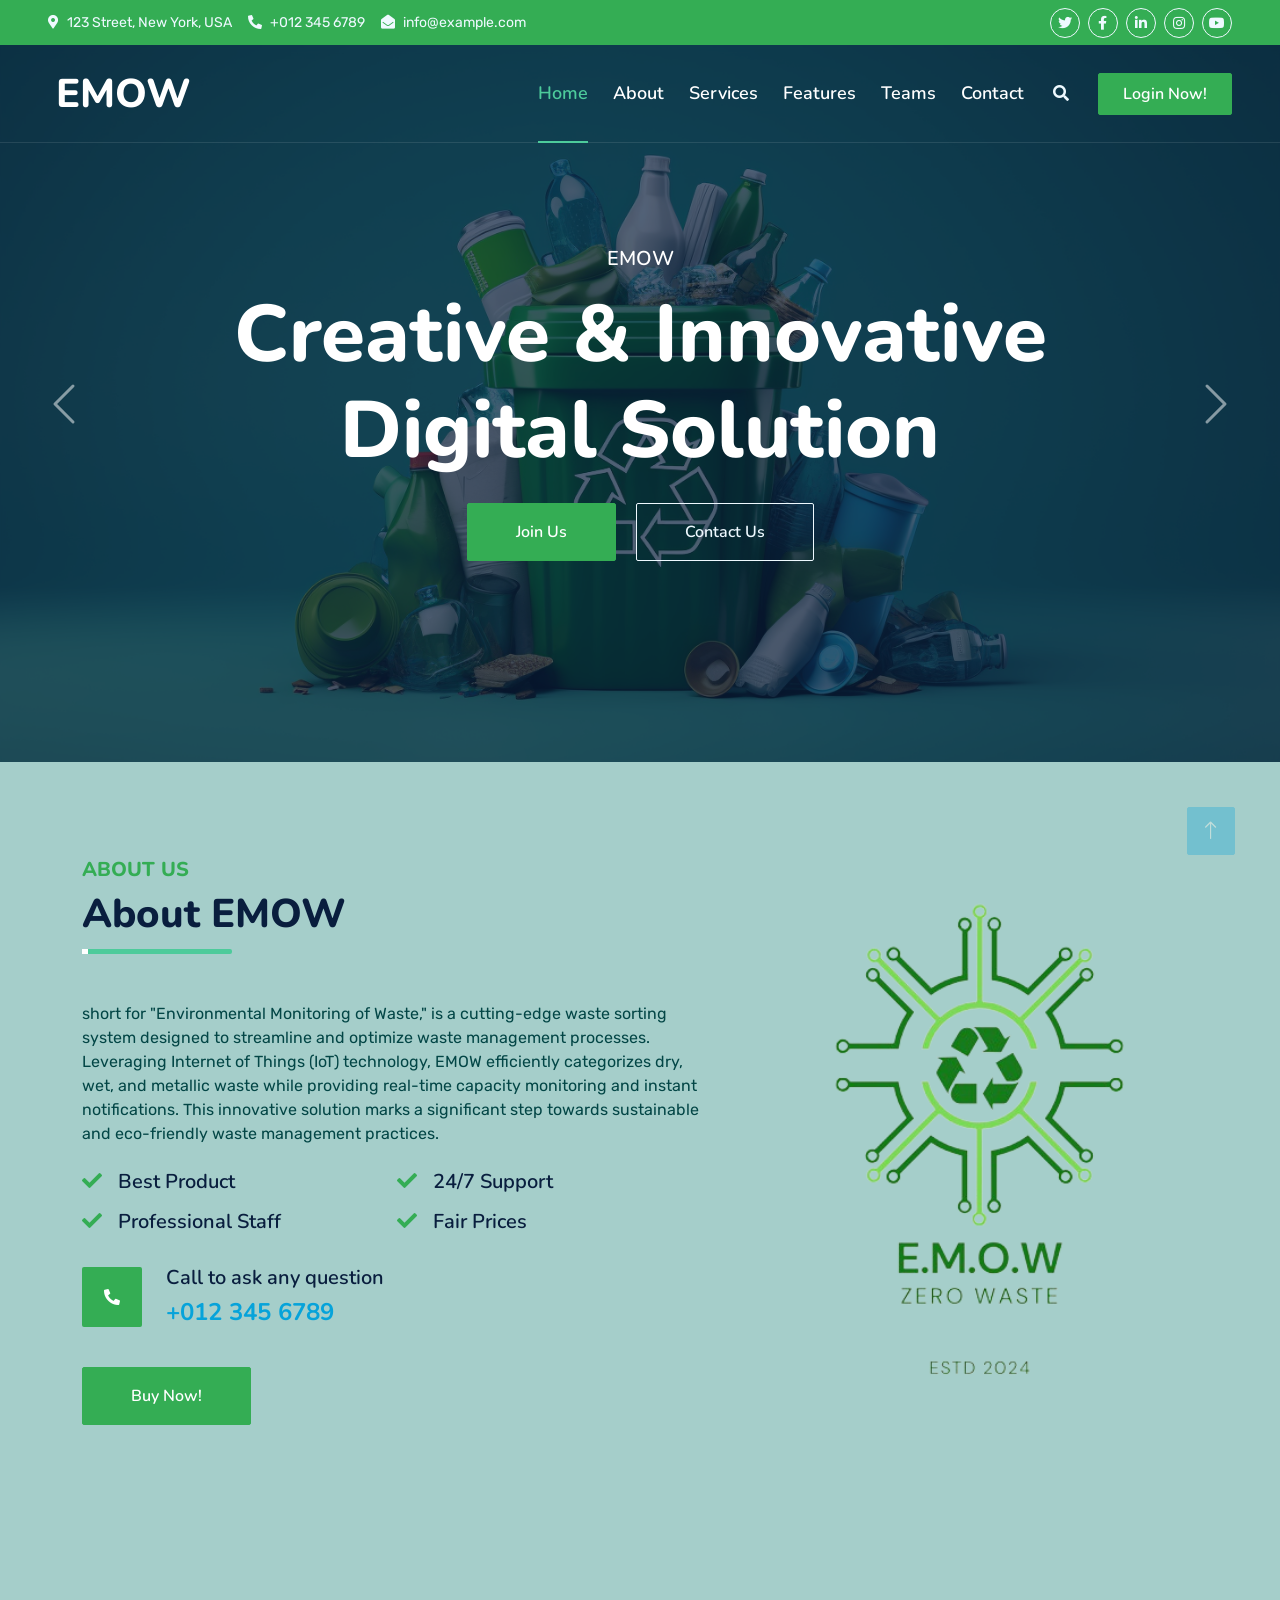
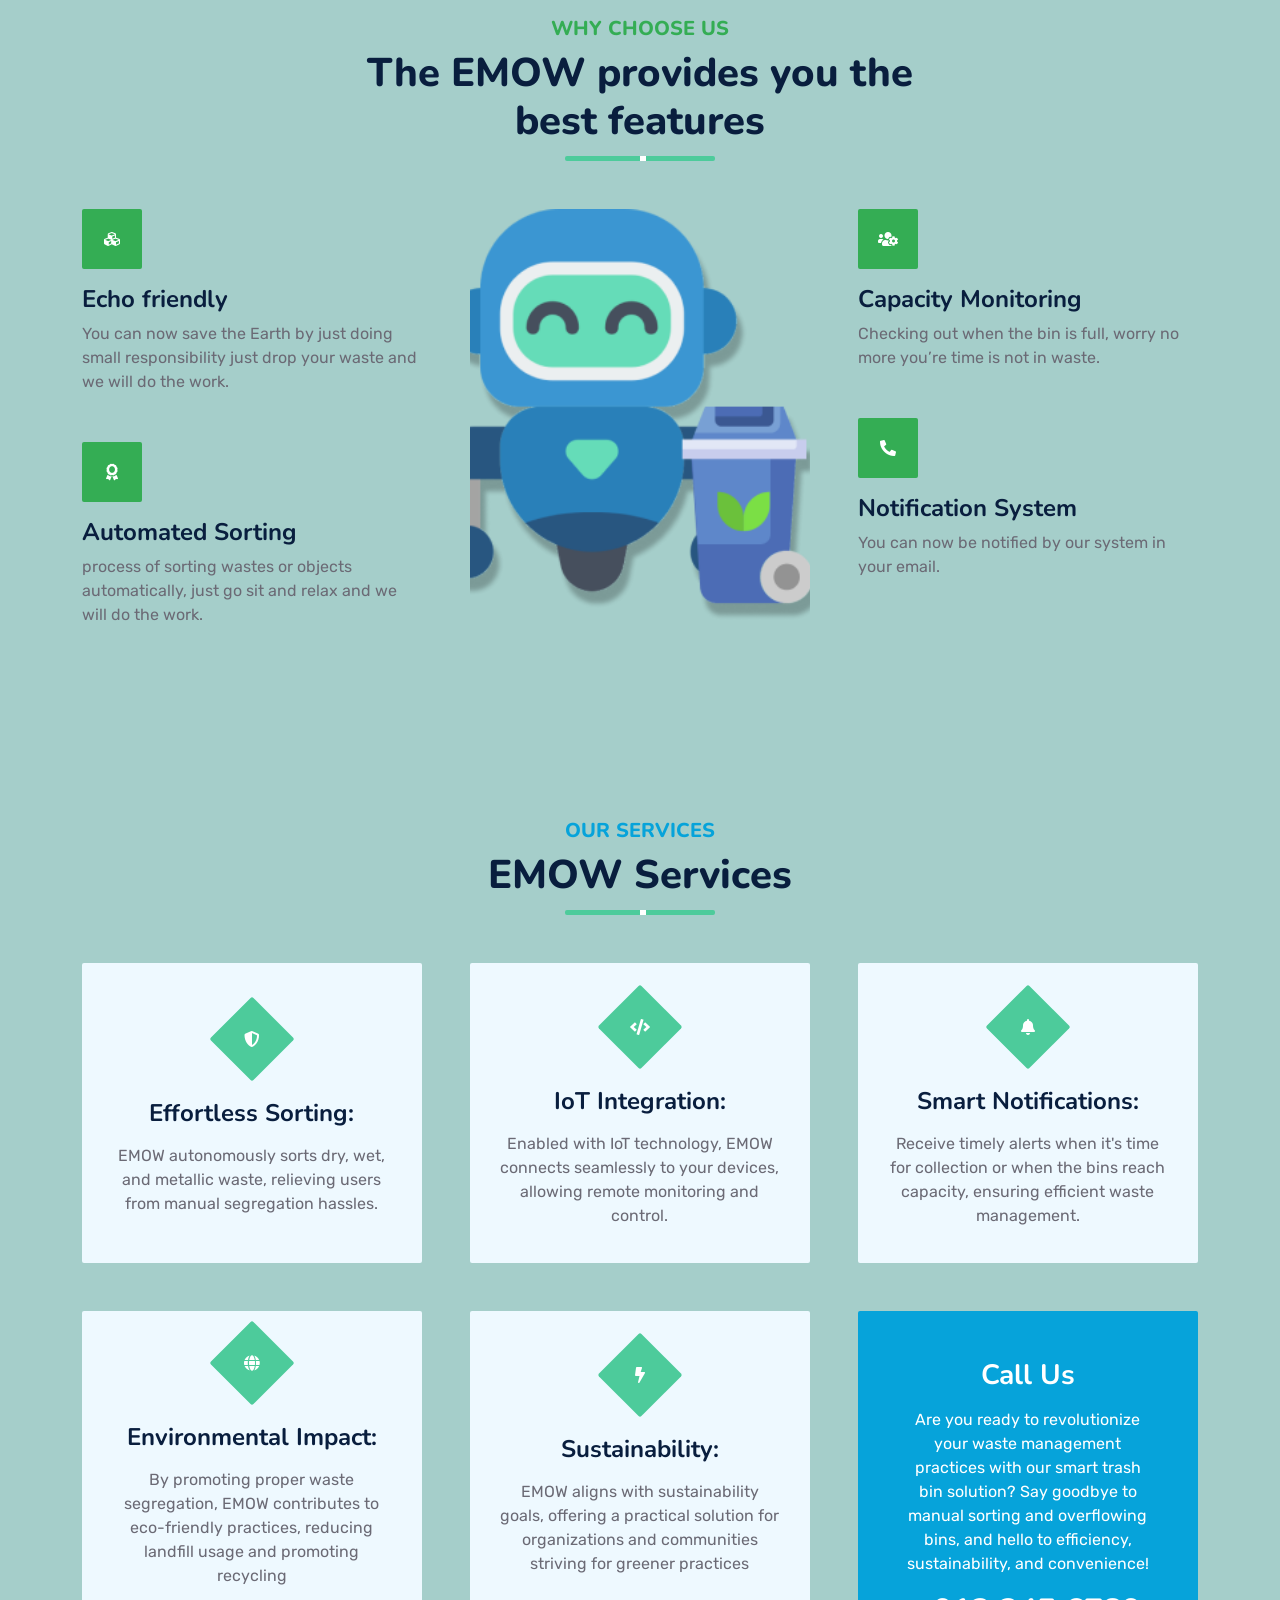
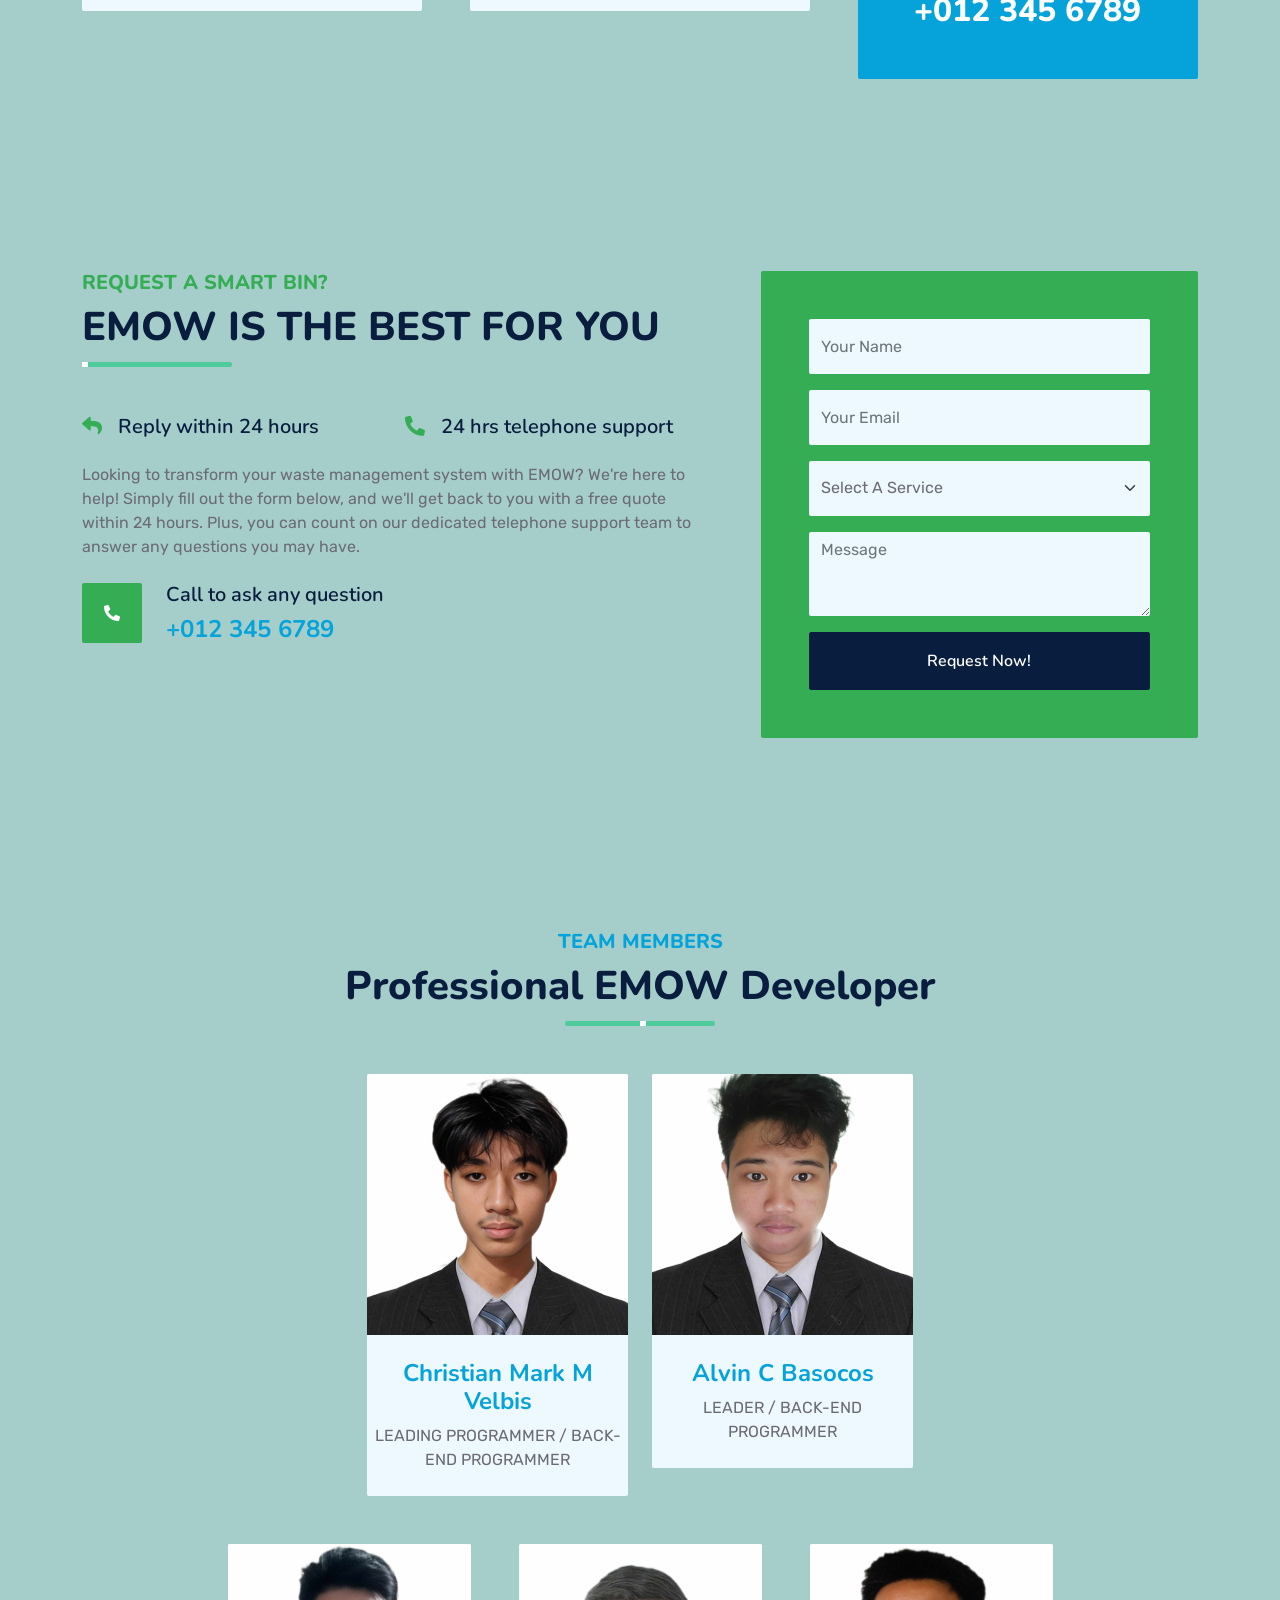
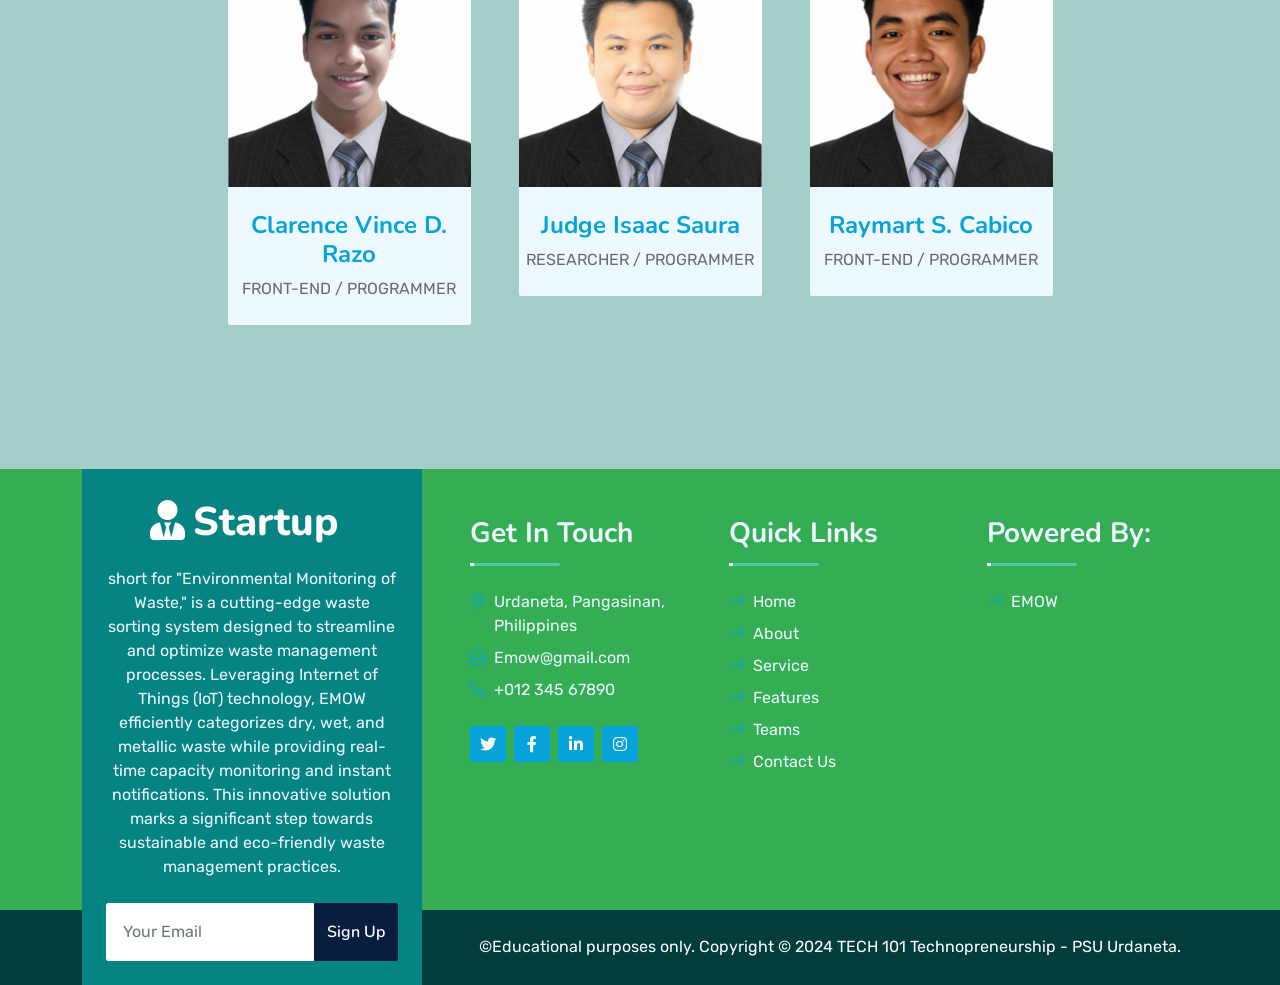
<file: index.html>
<!DOCTYPE html>
<html lang="en">

<head>
    <meta charset="utf-8">
    <title>EMOW</title>
    <meta content="width=device-width, initial-scale=1.0" name="viewport">
    <meta content="Free HTML Templates" name="keywords">
    <meta content="Free HTML Templates" name="description">


    <link href="img/eemow.png" rel="icon">

    
    <link rel="preconnect" href="https://fonts.googleapis.com">
    <link rel="preconnect" href="https://fonts.gstatic.com" crossorigin>
    <link href="https://fonts.googleapis.com/css2?family=Nunito:wght@400;600;700;800&family=Rubik:wght@400;500;600;700&display=swap" rel="stylesheet">

    <!-- Icon Font Stylesheet -->
    <link href="https://cdnjs.cloudflare.com/ajax/libs/font-awesome/5.10.0/css/all.min.css" rel="stylesheet">
    <link href="https://cdn.jsdelivr.net/npm/bootstrap-icons@1.4.1/font/bootstrap-icons.css" rel="stylesheet">

  
    <link href="lib/owlcarousel/assets/owl.carousel.min.css" rel="stylesheet">
    <link href="lib/animate/animate.min.css" rel="stylesheet">

    
    <link href="css/bootstrap.min.css" rel="stylesheet">

 
    <link href="css/style.css" rel="stylesheet">
</head>

<body>
   
    <div id="spinner" class="show bg-white position-fixed translate-middle w-100 vh-100 top-50 start-50 d-flex align-items-center justify-content-center">
        <div class="spinner"></div>
    </div>
  


    <div class="container-fluid bg-secondary px-5 d-none d-lg-block">
        <div class="row gx-0">
            <div class="col-lg-8 text-center text-lg-start mb-2 mb-lg-0">
                <div class="d-inline-flex align-items-center" style="height: 45px;">
                    <small class="me-3 text-light"><i class="fa fa-map-marker-alt me-2"></i>123 Street, New York, USA</small>
                    <small class="me-3 text-light"><i class="fa fa-phone-alt me-2"></i>+012 345 6789</small>
                    <small class="text-light"><i class="fa fa-envelope-open me-2"></i>info@example.com</small>
                </div>
            </div>
            <div class="col-lg-4 text-center text-lg-end">
                <div class="d-inline-flex align-items-center" style="height: 45px;">
                    <a class="btn btn-sm btn-outline-light btn-sm-square rounded-circle me-2" href=""><i class="fab fa-twitter fw-normal"></i></a>
                    <a class="btn btn-sm btn-outline-light btn-sm-square rounded-circle me-2" href=""><i class="fab fa-facebook-f fw-normal"></i></a>
                    <a class="btn btn-sm btn-outline-light btn-sm-square rounded-circle me-2" href=""><i class="fab fa-linkedin-in fw-normal"></i></a>
                    <a class="btn btn-sm btn-outline-light btn-sm-square rounded-circle me-2" href=""><i class="fab fa-instagram fw-normal"></i></a>
                    <a class="btn btn-sm btn-outline-light btn-sm-square rounded-circle" href="https://www.youtube.com/@AnimeSenpaiTV_Abbin"><i class="fab fa-youtube fw-normal"></i></a>
                </div>
            </div>
        </div>
    </div>
   
    <div class="container-fluid position-relative p-0">
        <nav class="navbar navbar-expand-lg navbar-dark px-5 py-3 py-lg-0">
            <a href="index.html" class="navbar-brand p-0">
               
                <h1 class="m-0"><i class="fa fa-recycle-tie me-2"></i>EMOW</h1>
            </a>
            <button class="navbar-toggler" type="button" data-bs-toggle="collapse" data-bs-target="#navbarCollapse">
                <span class="fa fa-bars"></span>
            </button>
            <div class="collapse navbar-collapse" id="navbarCollapse">
                <div class="navbar-nav ms-auto py-0">
                    <a href="index.html" class="nav-item nav-link active">Home</a>
                    <a href="#about" class="nav-item nav-link">About</a>
                    <a href="#serv" class="nav-item nav-link">Services</a>
                    <a href="#choose" class="nav-item nav-link">Features</a>
                    <a href="#teamss" class="nav-item nav-link">Teams</a>
                   
                    <!-- <div class="nav-item dropdown">
                        <a href="#" class="nav-link dropdown-toggle" data-bs-toggle="dropdown">Blog</a>
                        <div class="dropdown-menu m-0">
                            <a href="blog.html" class="dropdown-item">Blog</a>
                            <a href="detail.html" class="dropdown-item">Blog Detail</a>
                        </div>
                    </div> -->
                    <!-- <div class="nav-item dropdown">
                        <a href="#" class="nav-link dropdown-toggle" data-bs-toggle="dropdown">Pages</a>
                        <div class="dropdown-menu m-0">
                            <a href="price.html" class="dropdown-item">Pricing Plan</a>
                            <a href="feature.html" class="dropdown-item">Our features</a>
                            <a href="team.html" class="dropdown-item">Team Members</a>
                            <a href="testimonial.html" class="dropdown-item">Testimonial</a>
                            <a href="quote.html" class="dropdown-item">Free Quote</a>
                        </div>
                    </div> -->
                    <a href="#contact" class="nav-item nav-link">Contact</a>
                </div>
                <butaton type="button" class="btn text-light ms-3" data-bs-toggle="modal" data-bs-target="#searchModal"><i class="fa fa-search"></i></butaton>
                <a href="#" class="btn btn-secondary py-2 px-4 ms-3">Login Now!</a>
            </div>
        </nav>

        <div id="header-carousel" class="carousel slide carousel-fade" data-bs-ride="carousel">
            <div class="carousel-inner">
                <div class="carousel-item active">
                    <img class="w-100" src="img/carousel-2.png" alt="Image">
                    <div class="carousel-caption d-flex flex-column align-items-center justify-content-center">
                        <div class="p-3" style="max-width: 900px;">
                            <h5 class="text-white text-uppercase mb-3 animated slideInDown">EMOW</h5>
                            <h1 class="display-1 text-white mb-md-4 animated zoomIn">Creative & Innovative Digital Solution</h1>
                            <a href="#contact" class="btn btn-secondary py-md-3 px-md-5 me-3 animated slideInLeft">Join Us</a>
                            <a href="#contact" class="btn btn-outline-light py-md-3 px-md-5 animated slideInRight">Contact Us</a>
                        </div>
                    </div>
                </div>
                <div class="carousel-item">
                    <img class="w-100" src="img/carousel-3.png" alt="Image">
                    <div class="carousel-caption d-flex flex-column align-items-center justify-content-center">
                        <div class="p-3" style="max-width: 900px;">
                            <h5 class="text-white text-uppercase mb-3 animated slideInDown">Creative & Innovative</h5>
                            <h1 style="font-size: 60px;" class="display-1 text-white mb-md-4 animated zoomIn">Waste Managed, Notifications Delivered, Effort Saved</h1>
                            <a href="#contact" class="btn btn-secondary py-md-3 px-md-5 me-3 animated slideInLeft">Join Us</a>
                            <a href="#contact" class="btn btn-outline-light py-md-3 px-md-5 animated slideInRight">Contact Us</a>
                        </div>
                    </div>
                </div>
            </div>
            <button class="carousel-control-prev" type="button" data-bs-target="#header-carousel"
                data-bs-slide="prev">
                <span class="carousel-control-prev-icon" aria-hidden="true"></span>
                <span class="visually-hidden">Previous</span>
            </button>
            <button class="carousel-control-next" type="button" data-bs-target="#header-carousel"
                data-bs-slide="next">
                <span class="carousel-control-next-icon" aria-hidden="true"></span>
                <span class="visually-hidden">Next</span>
            </button>
        </div>
    </div>
    <!-- Navbar & Carousel End -->


    <!-- Full Screen Search Start -->
    <div class="modal fade" id="searchModal" tabindex="-1">
        <div class="modal-dialog modal-fullscreen">
            <div class="modal-content" style="background: rgba(9, 30, 62, .7);">
                <div class="modal-header border-0">
                    <button type="button" class="btn bg-white btn-close" data-bs-dismiss="modal" aria-label="Close"></button>
                </div>
                <div class="modal-body d-flex align-items-center justify-content-center">
                    <div class="input-group" style="max-width: 600px;">
                        <input type="text" class="form-control bg-transparent border-primary p-3" placeholder="Type search keyword">
                        <button class="btn btn-primary px-4"><i class="bi bi-search"></i></button>
                    </div>
                </div>
            </div>
        </div>
    </div>
    <!-- Full Screen Search End -->


    <!-- Facts Start -->
    <!-- <div class="container-fluid facts py-5 pt-lg-0">
        <div class="container py-5 pt-lg-0">
            <div class="row gx-0">
                <div class="col-lg-4 wow zoomIn" data-wow-delay="0.1s">
                    <div class="bg-secondary d-flex align-items-center justify-content-center p-4" style="height: 150px;">
                        <div class="bg-white d-flex align-items-center justify-content-center rounded mb-2" style="width: 60px; height: 60px;">
                            <i class="fa fa-users text-secondary"></i>
                        </div>
                        <div class="ps-4">
                            <h5 class="text-white mb-0">Happy Clients</h5>
                            <h1 class="text-white mb-0" data-toggle="counter-up">12345</h1>
                        </div>
                    </div>
                </div>
                <div class="col-lg-4 wow zoomIn" data-wow-delay="0.3s">
                    <div class="bg-light shadow d-flex align-items-center justify-content-center p-4" style="height: 150px;">
                        <div class="bg-secondary d-flex align-items-center justify-content-center rounded mb-2" style="width: 60px; height: 60px;">
                            <i class="fa fa-check text-white"></i>
                        </div>
                        <div class="ps-4">
                            <h5 class="text-primary mb-0">Projects Done</h5>
                            <h1 class="mb-0" data-toggle="counter-up">12345</h1>
                        </div>
                    </div>
                </div>
                <div class="col-lg-4 wow zoomIn" data-wow-delay="0.6s">
                    <div class="bg-secondary shadow d-flex align-items-center justify-content-center p-4" style="height: 150px;">
                        <div class="bg-white d-flex align-items-center justify-content-center rounded mb-2" style="width: 60px; height: 60px;">
                            <i class="fa fa-award text-secondary"></i>
                        </div>
                        <div class="ps-4">
                            <h5 class="text-white mb-0">Win Awards</h5>
                            <h1 class="text-white mb-0" data-toggle="counter-up">12345</h1>
                        </div>
                    </div>
                </div>
            </div>
        </div>
    </div> -->
    <!-- Facts Start -->


    <!-- About Start -->
    <div id="about" class="container-fluid py-5 wow fadeInUp" data-wow-delay="0.1s">
        <div class="container py-5">
            <div class="row g-5">
                <div class="col-lg-7">
                    <div class="section-title position-relative pb-3 mb-5">
                        <h5 class="fw-bold text-secondary text-uppercase">About Us</h5>
                        <h1 class="mb-0">About EMOW</h1>
                    </div>
                    <p style="color: #034646;" class="mb-4"> short for "Environmental Monitoring of Waste," is a cutting-edge waste sorting system designed to streamline and optimize waste management processes. Leveraging Internet of Things (IoT) technology, EMOW efficiently categorizes dry, wet, and metallic waste while providing real-time capacity monitoring and instant notifications. This innovative solution marks a significant step towards sustainable and eco-friendly waste management practices.</p>
                    <div class="row g-0 mb-3">
                        <div class="col-sm-6 wow zoomIn" data-wow-delay="0.2s">
                            <h5 class="mb-3"><i class="fa fa-check text-secondary me-3"></i>Best Product</h5>
                            <h5 class="mb-3"><i class="fa fa-check text-secondary me-3"></i>Professional Staff</h5>
                        </div>
                        <div class="col-sm-6 wow zoomIn" data-wow-delay="0.4s">
                            <h5 class="mb-3"><i class="fa fa-check text-secondary me-3"></i>24/7 Support</h5>
                            <h5 class="mb-3"><i class="fa fa-check text-secondary me-3"></i>Fair Prices</h5>
                        </div>
                    </div>
                    <div class="d-flex align-items-center mb-4 wow fadeIn" data-wow-delay="0.6s">
                        <div class="bg-secondary d-flex align-items-center justify-content-center rounded" style="width: 60px; height: 60px;">
                            <i class="fa fa-phone-alt text-white"></i>
                        </div>
                        <div class="ps-4">
                            <h5 class="mb-2">Call to ask any question</h5>
                            <h4 class="text-primary mb-0">+012 345 6789</h4>
                        </div>
                    </div>
                    <a href="quote.html" class="btn btn-secondary py-3 px-5 mt-3 wow zoomIn" data-wow-delay="0.9s">Buy Now!</a>
                </div>
                <div class="col-lg-5" style="min-height: 500px;">
                    <div class="position-relative h-100">
                        <img class="position-absolute w-100 h-100 rounded wow zoomIn" data-wow-delay="0.9s" src="img/EMOWLOGO.png" style="object-fit: cover;">
                    </div>
                </div>
            </div>
        </div>
    </div>
    <!-- About End -->


    <!-- Features Start -->
    <div id="choose" class="container-fluid py-5 wow fadeInUp" data-wow-delay="0.1s">
        <div class="container py-5">
            <div class="section-title text-center position-relative pb-3 mb-5 mx-auto" style="max-width: 600px;">
                <h5 class="fw-bold text-secondary text-uppercase">Why Choose Us</h5>
                <h1 class="mb-0">The EMOW provides you the best features</h1>
            </div>
            <div class="row g-5">
                <div class="col-lg-4">
                    <div class="row g-5">
                        <div class="col-12 wow zoomIn" data-wow-delay="0.2s">
                            <div class="bg-secondary rounded d-flex align-items-center justify-content-center mb-3" style="width: 60px; height: 60px;">
                                <i class="fa fa-cubes text-white"></i>
                            </div>
                            <h4>Echo friendly</h4>
                            <p class="mb-0">You can now save the Earth by just doing small responsibility just drop your waste and we will do the work.
                            </p>
                        </div>
                        <div class="col-12 wow zoomIn" data-wow-delay="0.6s">
                            <div class="bg-secondary rounded d-flex align-items-center justify-content-center mb-3" style="width: 60px; height: 60px;">
                                <i class="fa fa-award text-white"></i>
                            </div>
                            <h4>Automated Sorting</h4>
                            <p class="mb-0">process of sorting wastes or objects automatically, just go sit and relax and we will do the work. </p>
                        </div>
                    </div>
                </div>
                <div class="col-lg-4  wow zoomIn" data-wow-delay="0.9s" style="min-height: 350px;">
                    <div class="position-relative h-100">
                        <img class="position-absolute w-100 h-100 rounded wow zoomIn" data-wow-delay="0.1s" src="img/ROBOT.png" style="object-fit: cover;">
                    </div>
                </div>
                <div class="col-lg-4">
                    <div class="row g-5">
                        <div class="col-12 wow zoomIn" data-wow-delay="0.4s">
                            <div class="bg-secondary rounded d-flex align-items-center justify-content-center mb-3" style="width: 60px; height: 60px;">
                                <i class="fa fa-users-cog text-white"></i>
                            </div>
                            <h4>Capacity Monitoring</h4>
                            <p class="mb-0">Checking out when the bin is full, worry no more you’re time is not in waste.</p>
                        </div>
                        <div class="col-12 wow zoomIn" data-wow-delay="0.8s">
                            <div class="bg-secondary rounded d-flex align-items-center justify-content-center mb-3" style="width: 60px; height: 60px;">
                                <i class="fa fa-phone-alt text-white"></i>
                            </div>
                            <h4>Notification System</h4>
                            <p class="mb-0">You can now be notified by our system in your email.</p>
                        </div>
                    </div>
                </div>
            </div>
        </div>
    </div>
    <!-- Features Start -->


    <!-- Service Start -->
    <div class="container-fluid py-5 wow fadeInUp" data-wow-delay="0.1s">
        <div id="serv" class="container py-5">
            <div class="section-title text-center position-relative pb-3 mb-5 mx-auto" style="max-width: 600px;">
                <h5 class="fw-bold text-primary text-uppercase">Our Services</h5>
                <h1 class="mb-0">EMOW Services</h1>
            </div>
            <div class="row g-5">
                <div class="col-lg-4 col-md-6 wow zoomIn" data-wow-delay="0.3s">
                    <div class="service-item bg-light rounded d-flex flex-column align-items-center justify-content-center text-center">
                        <div class="service-icon">
                            <i class="fa fa-shield-alt text-white"></i>
                        </div>
                        <h4 class="mb-3">Effortless Sorting: </h4>
                        <p class="m-0">EMOW autonomously sorts dry, wet, and metallic waste, relieving users from manual segregation hassles.</p>
                        <a class="btn btn-lg btn-primary rounded" href="">
                            <i class="bi bi-arrow-right"></i>
                        </a>
                    </div>
                </div>
                <div class="col-lg-4 col-md-6 wow zoomIn" data-wow-delay="0.6s">
                    <div class="service-item bg-light rounded d-flex flex-column align-items-center justify-content-center text-center">
                        <div class="service-icon">
                            <i class="fa fa-code text-white"></i>
                        </div>
                        <h4 class="mb-3">IoT Integration: </h4>
                        <p class="m-0">Enabled with IoT technology, EMOW connects seamlessly to your devices, allowing remote monitoring and control.</p>
                        <a class="btn btn-lg btn-primary rounded" href="">
                            <i class="bi bi-arrow-right"></i>
                        </a>
                    </div>
                </div>
                <div class="col-lg-4 col-md-6 wow zoomIn" data-wow-delay="0.9s">
                    <div class="service-item bg-light rounded d-flex flex-column align-items-center justify-content-center text-center">
                        <div class="service-icon">
                            <i class="fa fa-bell text-white"></i>
                        </div>
                        <h4 class="mb-3">Smart Notifications: </h4>
                        <p class="m-0">Receive timely alerts when it's time for collection or when the bins reach capacity, ensuring efficient waste management.</p>
                        <a class="btn btn-lg btn-primary rounded" href="">
                            <i class="bi bi-arrow-right"></i>
                        </a>
                    </div>
                </div>
                <div class="col-lg-4 col-md-6 wow zoomIn" data-wow-delay="0.3s">
                    <div class="service-item bg-light rounded d-flex flex-column align-items-center justify-content-center text-center">
                        <div class="service-icon">
                            <i class="fa fa-globe text-white"></i>
                        </div>
                        <h4 class="mb-3">Environmental Impact: </h4>
                        <p class="m-0">By promoting proper waste segregation, EMOW contributes to eco-friendly practices, reducing landfill usage and promoting recycling</p>
                        <a class="btn btn-lg btn-primary rounded" href="">
                            <i class="bi bi-arrow-right"></i>
                        </a>
                    </div>
                </div>
                <div class="col-lg-4 col-md-6 wow zoomIn" data-wow-delay="0.6s">
                    <div class="service-item bg-light rounded d-flex flex-column align-items-center justify-content-center text-center">
                        <div class="service-icon">
                            <i class="fa fa-bolt text-white"></i>
                        </div>
                        <h4 class="mb-3">Sustainability: </h4>
                        <p class="m-0">EMOW aligns with sustainability goals, offering a practical solution for organizations and communities striving for greener practices</p>
                        <a class="btn btn-lg btn-primary rounded" href="">
                            <i class="bi bi-arrow-right"></i>
                        </a>
                    </div>
                </div>
                <div class="col-lg-4 col-md-6 wow zoomIn" data-wow-delay="0.9s">
                    <div class="position-relative bg-primary rounded h-100 d-flex flex-column align-items-center justify-content-center text-center p-5">
                        <h3 class="text-white mb-3">Call Us</h3>
                        <p class="text-white mb-3">Are you ready to revolutionize your waste management practices with our smart trash bin solution? Say goodbye to manual sorting and overflowing bins, and hello to efficiency, sustainability, and convenience! </p>
                        <h2 class="text-white mb-0">+012 345 6789</h2>
                    </div>
                </div>
            </div>
        </div>
    </div>
    <!-- Service End -->


    <!-- Pricing Plan Start -->
    <!-- <div class="container-fluid py-5 wow fadeInUp" data-wow-delay="0.1s">
        <div class="container py-5">
            <div class="section-title text-center position-relative pb-3 mb-5 mx-auto" style="max-width: 600px;">
                <h5 class="fw-bold text-primary text-uppercase">Pricing Plans</h5>
                <h1 class="mb-0">We are Offering Competitive Prices for Our Clients</h1>
            </div>
            <div class="row g-0">
                <div class="col-lg-4 wow slideInUp" data-wow-delay="0.6s">
                    <div class="bg-light rounded">
                        <div class="border-bottom py-4 px-5 mb-4">
                            <h4 class="text-primary mb-1">Basic Plan</h4>
                            <small class="text-uppercase">For Small Size Business</small>
                        </div>
                        <div class="p-5 pt-0">
                            <h1 class="display-5 mb-3">
                                <small class="align-top" style="font-size: 22px; line-height: 45px;">$</small>49.00<small
                                    class="align-bottom" style="font-size: 16px; line-height: 40px;">/ Month</small>
                            </h1>
                            <div class="d-flex justify-content-between mb-3"><span>HTML5 & CSS3</span><i class="fa fa-check text-primary pt-1"></i></div>
                            <div class="d-flex justify-content-between mb-3"><span>Bootstrap v5</span><i class="fa fa-check text-primary pt-1"></i></div>
                            <div class="d-flex justify-content-between mb-3"><span>Responsive Layout</span><i class="fa fa-times text-danger pt-1"></i></div>
                            <div class="d-flex justify-content-between mb-2"><span>Cross-browser Support</span><i class="fa fa-times text-danger pt-1"></i></div>
                            <a href="" class="btn btn-primary py-2 px-4 mt-4">Order Now</a>
                        </div>
                    </div>
                </div>
                <div class="col-lg-4 wow slideInUp" data-wow-delay="0.3s">
                    <div class="bg-white rounded shadow position-relative" style="z-index: 1;">
                        <div class="border-bottom py-4 px-5 mb-4">
                            <h4 class="text-primary mb-1">Standard Plan</h4>
                            <small class="text-uppercase">For Medium Size Business</small>
                        </div>
                        <div class="p-5 pt-0">
                            <h1 class="display-5 mb-3">
                                <small class="align-top" style="font-size: 22px; line-height: 45px;">$</small>99.00<small
                                    class="align-bottom" style="font-size: 16px; line-height: 40px;">/ Month</small>
                            </h1>
                            <div class="d-flex justify-content-between mb-3"><span>HTML5 & CSS3</span><i class="fa fa-check text-primary pt-1"></i></div>
                            <div class="d-flex justify-content-between mb-3"><span>Bootstrap v5</span><i class="fa fa-check text-primary pt-1"></i></div>
                            <div class="d-flex justify-content-between mb-3"><span>Responsive Layout</span><i class="fa fa-check text-primary pt-1"></i></div>
                            <div class="d-flex justify-content-between mb-2"><span>Cross-browser Support</span><i class="fa fa-times text-danger pt-1"></i></div>
                            <a href="" class="btn btn-primary py-2 px-4 mt-4">Order Now</a>
                        </div>
                    </div>
                </div>
                <div class="col-lg-4 wow slideInUp" data-wow-delay="0.9s">
                    <div class="bg-light rounded">
                        <div class="border-bottom py-4 px-5 mb-4">
                            <h4 class="text-primary mb-1">Advanced Plan</h4>
                            <small class="text-uppercase">For Large Size Business</small>
                        </div>
                        <div class="p-5 pt-0">
                            <h1 class="display-5 mb-3">
                                <small class="align-top" style="font-size: 22px; line-height: 45px;">$</small>149.00<small
                                    class="align-bottom" style="font-size: 16px; line-height: 40px;">/ Month</small>
                            </h1>
                            <div class="d-flex justify-content-between mb-3"><span>HTML5 & CSS3</span><i class="fa fa-check text-primary pt-1"></i></div>
                            <div class="d-flex justify-content-between mb-3"><span>Bootstrap v5</span><i class="fa fa-check text-primary pt-1"></i></div>
                            <div class="d-flex justify-content-between mb-3"><span>Responsive Layout</span><i class="fa fa-check text-primary pt-1"></i></div>
                            <div class="d-flex justify-content-between mb-2"><span>Cross-browser Support</span><i class="fa fa-check text-primary pt-1"></i></div>
                            <a href="" class="btn btn-primary py-2 px-4 mt-4">Order Now</a>
                        </div>
                    </div>
                </div>
            </div>
        </div>
    </div> -->
    <!-- Pricing Plan End -->


    <!-- Quote Start -->
    <div class="container-fluid py-5 wow fadeInUp" data-wow-delay="0.1s">
        <div class="container py-5">
            <div class="row g-5">
                <div class="col-lg-7">
                    <div class="section-title position-relative pb-3 mb-5">
                        <h5 class="fw-bold text-secondary text-uppercase">Request A Smart Bin?</h5>
                        <h1 class="mb-0">
                          EMOW IS THE BEST FOR YOU </h1>
                    </div>
                    <div class="row gx-3">
                        <div class="col-sm-6 wow zoomIn" data-wow-delay="0.2s">
                            <h5 class="mb-4"><i class="fa fa-reply text-secondary me-3"></i>Reply within 24 hours</h5>
                        </div>
                        <div class="col-sm-6 wow zoomIn" data-wow-delay="0.4s">
                            <h5 class="mb-4"><i class="fa fa-phone-alt text-secondary me-3"></i>24 hrs telephone support</h5>
                        </div>
                    </div>
                    <p class="mb-4"> Looking to transform your waste management system with EMOW? We're here to help! Simply fill out the form below, and we'll get back to you with a free quote within 24 hours. Plus, you can count on our dedicated telephone support team to answer any questions you may have.</p>
                    <div class="d-flex align-items-center mt-2 wow zoomIn" data-wow-delay="0.6s">
                        <div class="bg-secondary d-flex align-items-center justify-content-center rounded" style="width: 60px; height: 60px;">
                            <i class="fa fa-phone-alt text-white"></i>
                        </div>
                        <div class="ps-4">
                            <h5 class="mb-2">Call to ask any question</h5>
                            <h4 class="text-primary mb-0">+012 345 6789</h4>
                        </div>
                    </div>
                </div>
                <div class="col-lg-5">
                    <div class="bg-secondary rounded h-100 d-flex align-items-center p-5 wow zoomIn" data-wow-delay="0.9s">
                        <form>
                            <div class="row g-3">
                                <div class="col-xl-12">
                                    <input type="text" class="form-control bg-light border-0" placeholder="Your Name" style="height: 55px;">
                                </div>
                                <div class="col-12">
                                    <input type="email" class="form-control bg-light border-0" placeholder="Your Email" style="height: 55px;">
                                </div>
                                <div class="col-12">
                                    <select class="form-select bg-light border-0" style="height: 55px;">
                                        <option selected>Select A Service</option>
                                        <option value="1">Service 1</option>
                                        <option value="2">Service 2</option>
                                        <option value="3">Service 3</option>
                                    </select>
                                </div>
                                <div class="col-12">
                                    <textarea class="form-control bg-light border-0" rows="3" placeholder="Message"></textarea>
                                </div>
                                <div class="col-12">
                                    <button class="btn btn-dark w-100 py-3" type="submit">Request Now!</button>
                                </div>
                            </div>
                        </form>
                    </div>
                </div>
            </div>
        </div>
    </div>
    <!-- Quote End -->


    <!-- Testimonial Start -->
    <!-- <div class="container-fluid py-5 wow fadeInUp" data-wow-delay="0.1s">
        <div class="container py-5">
            <div class="section-title text-center position-relative pb-3 mb-4 mx-auto" style="max-width: 600px;">
                <h5 class="fw-bold text-primary text-uppercase">Testimonial</h5>
                <h1 class="mb-0">What Our Clients Say About Our Digital Services</h1>
            </div>
            <div class="owl-carousel testimonial-carousel wow fadeInUp" data-wow-delay="0.6s">
                <div class="testimonial-item bg-light my-4">
                    <div class="d-flex align-items-center border-bottom pt-5 pb-4 px-5">
                        <img class="img-fluid rounded" src="img/testimonial-1.jpg" style="width: 60px; height: 60px;" >
                        <div class="ps-4">
                            <h4 class="text-primary mb-1">Client Name</h4>
                            <small class="text-uppercase">Profession</small>
                        </div>
                    </div>
                    <div class="pt-4 pb-5 px-5">
                        Dolor et eos labore, stet justo sed est sed. Diam sed sed dolor stet amet eirmod eos labore diam
                    </div>
                </div>
                <div class="testimonial-item bg-light my-4">
                    <div class="d-flex align-items-center border-bottom pt-5 pb-4 px-5">
                        <img class="img-fluid rounded" src="img/testimonial-2.jpg" style="width: 60px; height: 60px;" >
                        <div class="ps-4">
                            <h4 class="text-primary mb-1">Client Name</h4>
                            <small class="text-uppercase">Profession</small>
                        </div>
                    </div>
                    <div class="pt-4 pb-5 px-5">
                        Dolor et eos labore, stet justo sed est sed. Diam sed sed dolor stet amet eirmod eos labore diam
                    </div>
                </div>
                <div class="testimonial-item bg-light my-4">
                    <div class="d-flex align-items-center border-bottom pt-5 pb-4 px-5">
                        <img class="img-fluid rounded" src="img/testimonial-3.jpg" style="width: 60px; height: 60px;" >
                        <div class="ps-4">
                            <h4 class="text-primary mb-1">Client Name</h4>
                            <small class="text-uppercase">Profession</small>
                        </div>
                    </div>
                    <div class="pt-4 pb-5 px-5">
                        Dolor et eos labore, stet justo sed est sed. Diam sed sed dolor stet amet eirmod eos labore diam
                    </div>
                </div>
                <div class="testimonial-item bg-light my-4">
                    <div class="d-flex align-items-center border-bottom pt-5 pb-4 px-5">
                        <img class="img-fluid rounded" src="img/testimonial-4.jpg" style="width: 60px; height: 60px;" >
                        <div class="ps-4">
                            <h4 class="text-primary mb-1">Client Name</h4>
                            <small class="text-uppercase">Profession</small>
                        </div>
                    </div>
                    <div class="pt-4 pb-5 px-5">
                        Dolor et eos labore, stet justo sed est sed. Diam sed sed dolor stet amet eirmod eos labore diam
                    </div>
                </div>
            </div>
        </div>
    </div> -->
    <!-- Testimonial End -->


    <!-- Team Start -->
    <div id="teamss" class="container-fluid py-5 wow fadeInUp" data-wow-delay="0.1s">
        <div class="container py-5">
            <div class="section-title text-center position-relative pb-3 mb-5 mx-auto" style="max-width: 600px;">
                <h5 class="fw-bold text-primary text-uppercase">Team Members</h5>
                <h1 class="mb-0">Professional EMOW Developer</h1>
            </div>
            <div class="row g-5 justify-content-center">
                <center>
                    <div class="row justify-content-center">
                        <div class="col-lg-3 wow slideInUp" data-wow-delay="0.3s">
                            <div class="team-item bg-light rounded overflow-hidden">
                                <div class="team-img position-relative overflow-hidden">
                                    <img class="img-fluid w-100" src="img/nonoy.jpg" alt="">
                                    <div class="team-social">
                                        <a class="btn btn-lg btn-primary btn-lg-square rounded" href="https://www.facebook.com/christian.velbis.9?mibextid=ZbWKwL"><i class="fab fa-facebook-f fw-normal"></i></a>
                                        <a class="btn btn-lg btn-primary btn-lg-square rounded" href="https://www.instagram.com/_fuego9/"><i class="fab fa-instagram fw-normal"></i></a>
                                        <a class="btn btn-lg btn-primary btn-lg-square rounded" href="https://www.linkedin.com/in/christian-mark-velbis-222417155/"><i class="fab fa-linkedin-in fw-normal"></i></a>
                                    </div>
                                </div>
                                <div class="text-center py-4">
                                    <h4 class="text-primary">Christian Mark M Velbis</h4>
                                    <p class="text-uppercase m-0">Leading Programmer / Back-End Programmer</p>
                                </div>
                            </div>
                        </div>
                        <div class="col-lg-3 wow slideInUp" data-wow-delay="0.6s">
                            <div class="team-item bg-light rounded overflow-hidden">
                                <div class="team-img position-relative overflow-hidden">
                                    <img class="img-fluid w-100" src="img/alvin.jpg" alt="">
                                    <div class="team-social">
                                        <a class="btn btn-lg btn-primary btn-lg-square rounded" href="https://www.facebook.com/profile.php?id=100009434951205"><i class="fab fa-facebook-f fw-normal"></i></a>
                                        <a class="btn btn-lg btn-primary btn-lg-square rounded" href="https://www.instagram.com/alvinbascos/"><i class="fab fa-instagram fw-normal"></i></a>
                                        <a class="btn btn-lg btn-primary btn-lg-square rounded" href="https://www.linkedin.com/in/alvin-bascos-1474562b3/"><i class="fab fa-linkedin-in fw-normal"></i></a>
                                    </div>
                                </div>
                                <div class="text-center py-4">
                                    <h4 class="text-primary">Alvin C Basocos</h4>
                                    <p class="text-uppercase m-0">Leader / Back-End Programmer</p>
                                </div>
                            </div>
                        </div>
                    </div>
                </center>

                <div class="col-lg-3 wow slideInUp" data-wow-delay="0.6s">
                    <div class="team-item bg-light rounded overflow-hidden">
                        <div class="team-img position-relative overflow-hidden">
                            <img class="img-fluid w-100" src="img/vince.jpg" alt="">
                            <div class="team-social">
                                <a class="btn btn-lg btn-primary btn-lg-square rounded" href="https://www.facebook.com/clarencevince.razo"><i class="fab fa-facebook-f fw-normal"></i></a>
                                <a class="btn btn-lg btn-primary btn-lg-square rounded" href="https://www.instagram.com/cla_vync/"><i class="fab fa-instagram fw-normal"></i></a>
                                <a class="btn btn-lg btn-primary btn-lg-square rounded" href="https://www.linkedin.com/in/clarence-vince-duco-razo-5417b72b3/"><i class="fab fa-linkedin-in fw-normal"></i></a>
                            </div>
                        </div>
                        <div class="text-center py-4">
                            <h4 class="text-primary">Clarence Vince D. Razo</h4>
                            <p class="text-uppercase m-0">Front-End / Programmer</p>
                        </div>
                    </div>
                </div>
               

                <div class="col-lg-3 wow slideInUp" data-wow-delay="0.3s">
                    <div class="team-item bg-light rounded overflow-hidden">
                        <div class="team-img position-relative overflow-hidden">
                            <img class="img-fluid w-100" src="img/judge.jpg" alt="">
                            <div class="team-social">
                                <a class="btn btn-lg btn-primary btn-lg-square rounded" href="https://www.facebook.com/jxdgxzzz.saura?mibextid=ZbWKwL"><i class="fab fa-facebook-f fw-normal"></i></a>
                                <a class="btn btn-lg btn-primary btn-lg-square rounded" href="https://www.instagram.com/isac_jjj?igsh=YjF1ZDU4amlvNXdl"><i class="fab fa-instagram fw-normal"></i></a>
                                <a class="btn btn-lg btn-primary btn-lg-square rounded" href="https://www.linkedin.com/in/isaac-saura-bb17b22b3/?utm_source=share&utm_campaign=share_via&utm_content=profile&utm_medium=android_app"><i class="fab fa-linkedin-in fw-normal"></i></a>
                            </div>
                        </div>
                        <div class="text-center py-4">
                            <h4 class="text-primary">Judge Isaac Saura</h4>
                            <p class="text-uppercase m-0">Researcher / Programmer</p>
                        </div>
                    </div>
                </div>
            
                   
                    <div class="col-lg-3 wow slideInUp" data-wow-delay="0.9s">
                        <div class="team-item bg-light rounded overflow-hidden">
                            <div class="team-img position-relative overflow-hidden">
                                <img class="img-fluid w-100" src="img/ray.jpg" alt="">
                                <div class="team-social">
                                    <a class="btn btn-lg btn-primary btn-lg-square rounded" href="https://www.facebook.com/Raymart.Cabico06?mibextid=ZbWKwL"><i class="fab fa-facebook-f fw-normal"></i></a>
                                    <a class="btn btn-lg btn-primary btn-lg-square rounded" href="https://www.instagram.com/cabicoraymart?igsh=Y3cyeWZrYTBzOWpj"><i class="fab fa-instagram fw-normal"></i></a>
                                    <a class="btn btn-lg btn-primary btn-lg-square rounded" href="https://www.linkedin.com/in/raymart-cabico-9807a92b3"><i class="fab fa-linkedin-in fw-normal"></i></a>
                                </div>
                            </div>
                            <div class="text-center py-4">
                                <h4 class="text-primary">Raymart S. Cabico</h4>
                                <p class="text-uppercase m-0">Front-End / Programmer</p>
                            </div>
                        </div>
                    </div>
             
            
               

            </div>
        </div>
    </div>
    <!-- Team End -->


    <!-- Blog Start -->
    <!-- <div class="container-fluid py-5 wow fadeInUp" data-wow-delay="0.1s">
        <div class="container py-5">
            <div class="section-title text-center position-relative pb-3 mb-5 mx-auto" style="max-width: 600px;">
                <h5 class="fw-bold text-primary text-uppercase">Latest Blog</h5>
                <h1 class="mb-0">Read The Latest Articles from Our Blog Post</h1>
            </div>
            <div class="row g-5">
                <div class="col-lg-4 wow slideInUp" data-wow-delay="0.3s">
                    <div class="blog-item bg-light rounded overflow-hidden">
                        <div class="blog-img position-relative overflow-hidden">
                            <img class="img-fluid" src="img/blog-1.jpg" alt="">
                            <a class="position-absolute top-0 start-0 bg-primary text-white rounded-end mt-5 py-2 px-4" href="">Web Design</a>
                        </div>
                        <div class="p-4">
                            <div class="d-flex mb-3">
                                <small class="me-3"><i class="far fa-user text-primary me-2"></i>John Doe</small>
                                <small><i class="far fa-calendar-alt text-primary me-2"></i>01 Jan, 2045</small>
                            </div>
                            <h4 class="mb-3">How to build a website</h4>
                            <p>Dolor et eos labore stet justo sed est sed sed sed dolor stet amet</p>
                            <a class="text-uppercase" href="">Read More <i class="bi bi-arrow-right"></i></a>
                        </div>
                    </div>
                </div>
                <div class="col-lg-4 wow slideInUp" data-wow-delay="0.6s">
                    <div class="blog-item bg-light rounded overflow-hidden">
                        <div class="blog-img position-relative overflow-hidden">
                            <img class="img-fluid" src="img/blog-2.jpg" alt="">
                            <a class="position-absolute top-0 start-0 bg-primary text-white rounded-end mt-5 py-2 px-4" href="">Web Design</a>
                        </div>
                        <div class="p-4">
                            <div class="d-flex mb-3">
                                <small class="me-3"><i class="far fa-user text-primary me-2"></i>John Doe</small>
                                <small><i class="far fa-calendar-alt text-primary me-2"></i>01 Jan, 2045</small>
                            </div>
                            <h4 class="mb-3">How to build a website</h4>
                            <p>Dolor et eos labore stet justo sed est sed sed sed dolor stet amet</p>
                            <a class="text-uppercase" href="">Read More <i class="bi bi-arrow-right"></i></a>
                        </div>
                    </div>
                </div>
                <div class="col-lg-4 wow slideInUp" data-wow-delay="0.9s">
                    <div class="blog-item bg-light rounded overflow-hidden">
                        <div class="blog-img position-relative overflow-hidden">
                            <img class="img-fluid" src="img/EMOWLOGO.png" alt="">
                            <a class="position-absolute top-0 start-0 bg-primary text-white rounded-end mt-5 py-2 px-4" href="">Web Design</a>
                        </div>
                        <div class="p-4">
                            <div class="d-flex mb-3">
                                <small class="me-3"><i class="far fa-user text-primary me-2"></i>John Doe</small>
                                <small><i class="far fa-calendar-alt text-primary me-2"></i>01 Jan, 2045</small>
                            </div>
                            <h4 class="mb-3">How to build a website</h4>
                            <p>Dolor et eos labore stet justo sed est sed sed sed dolor stet amet</p>
                            <a class="text-uppercase" href="">Read More <i class="bi bi-arrow-right"></i></a>
                        </div>
                    </div>
                </div>
            </div>
        </div>
    </div>
    Blog Start -->



    <!-- Footer Start -->
    <div id="contact" class="container-fluid bg-secondary text-light mt-5 wow fadeInUp" data-wow-delay="0.1s">
        <div class="container">
            <div class="row gx-5">
                <div class="col-lg-4 col-md-6 footer-about">
                    <div  style="background: #068484;" class="d-flex flex-column align-items-center justify-content-center text-center h-100 p-4">
                        <a href="index.html" class="navbar-brand">
                            <h1 class="m-0 text-white"><i class="fa fa-user-tie me-2"></i>Startup</h1>
                        </a>
                        <p class="mt-3 mb-4"> short for "Environmental Monitoring of Waste," is a cutting-edge waste sorting system designed to streamline and optimize waste management processes. Leveraging Internet of Things (IoT) technology, EMOW efficiently categorizes dry, wet, and metallic waste while providing real-time capacity monitoring and instant notifications. This innovative solution marks a significant step towards sustainable and eco-friendly waste management practices.</p>
                        <form action="">
                            <div class="input-group">
                                <input type="text" class="form-control border-white p-3" placeholder="Your Email">
                                <button class="btn btn-dark">Sign Up</button>
                            </div>
                        </form>
                    </div>
                </div>
                <div class="col-lg-8 col-md-6">
                    <div class="row gx-5">
                        <div class="col-lg-4 col-md-12 pt-5 mb-5">
                            <div class="section-title section-title-sm position-relative pb-3 mb-4">
                                <h3 class="text-light mb-0">Get In Touch</h3>
                            </div>
                            <div class="d-flex mb-2">
                                <i class="bi bi-geo-alt text-primary me-2"></i>
                                <p class="mb-0">Urdaneta, Pangasinan, Philippines</p>
                            </div>
                            <div class="d-flex mb-2">
                                <i class="bi bi-envelope-open text-primary me-2"></i>
                                <p class="mb-0">Emow@gmail.com</p>
                            </div>
                            <div class="d-flex mb-2">
                                <i class="bi bi-telephone text-primary me-2"></i>
                                <p class="mb-0">+012 345 67890</p>
                            </div>
                            <div class="d-flex mt-4">
                                <a class="btn btn-primary btn-square me-2" href="#"><i class="fab fa-twitter fw-normal"></i></a>
                                <a class="btn btn-primary btn-square me-2" href="#"><i class="fab fa-facebook-f fw-normal"></i></a>
                                <a class="btn btn-primary btn-square me-2" href="#"><i class="fab fa-linkedin-in fw-normal"></i></a>
                                <a class="btn btn-primary btn-square" href="#"><i class="fab fa-instagram fw-normal"></i></a>
                            </div>
                        </div>
                        <div class="col-lg-4 col-md-12 pt-0 pt-lg-5 mb-5">
                            <div class="section-title section-title-sm position-relative pb-3 mb-4">
                                <h3 class="text-light mb-0">Quick Links</h3>
                            </div>
                            <div class="link-animated d-flex flex-column justify-content-start">
                                <a class="text-light mb-2" href="#"><i class="bi bi-arrow-right text-primary me-2"></i>Home</a>
                                <a class="text-light mb-2" href="#about"><i class="bi bi-arrow-right text-primary me-2"></i>About</a>
                                <a class="text-light mb-2" href="#serv  "><i class="bi bi-arrow-right text-primary me-2"></i>Service</a>
                                <a class="text-light mb-2" href="#choose"><i class="bi bi-arrow-right text-primary me-2"></i>Features</a>
                                <a class="text-light mb-2" href="#teamss"><i class="bi bi-arrow-right text-primary me-2"></i>Teams</a>
                                <a class="text-light" href="#"><i class="bi bi-arrow-right text-primary me-2"></i>Contact Us</a>
                            </div>
                        </div>
                        <div class="col-lg-4 col-md-12 pt-0 pt-lg-5 mb-5">
                            <div class="section-title section-title-sm position-relative pb-3 mb-4">
                                <h3 class="text-light mb-0">Powered By: </h3>
                            </div>
                            <div class="link-animated d-flex flex-column justify-content-start">
                                <a class="text-light mb-2" href="#"><i class="bi bi-arrow-right text-primary me-2"></i>EMOW</a>
                            </div>
                        </div>
                    </div>
                </div>
            </div>
        </div>
    </div>
    <div class="container-fluid text-white" style="background: #013d3d;">
        <div class="container text-center">
            <div class="row justify-content-end">
                <div class="col-lg-8 col-md-6">
                    <div class="d-flex align-items-center justify-content-center" style="height: 75px;">
                        <p class="mb-0">&copy;Educational purposes only. Copyright © 2024 TECH 101 Technopreneurship - PSU Urdaneta.
						
						</p>
                       
                    </div>
                </div>
            </div>
        </div>
    </div>
    <!-- Footer End -->


    <!-- Back to Top -->
    <a href="#" class="btn btn-lg btn-primary btn-lg-square rounded back-to-top"><i class="bi bi-arrow-up"></i></a>


    <!-- JavaScript Libraries -->
    <script src="https://code.jquery.com/jquery-3.4.1.min.js"></script>
    <script src="https://cdn.jsdelivr.net/npm/bootstrap@5.0.0/dist/js/bootstrap.bundle.min.js"></script>
    <script src="lib/wow/wow.min.js"></script>
    <script src="lib/easing/easing.min.js"></script>
    <script src="lib/waypoints/waypoints.min.js"></script>
    <script src="lib/counterup/counterup.min.js"></script>
    <script src="lib/owlcarousel/owl.carousel.min.js"></script>

    <!-- Template Javascript -->
    <script src="js/main.js"></script>
</body>

</html>
</file>
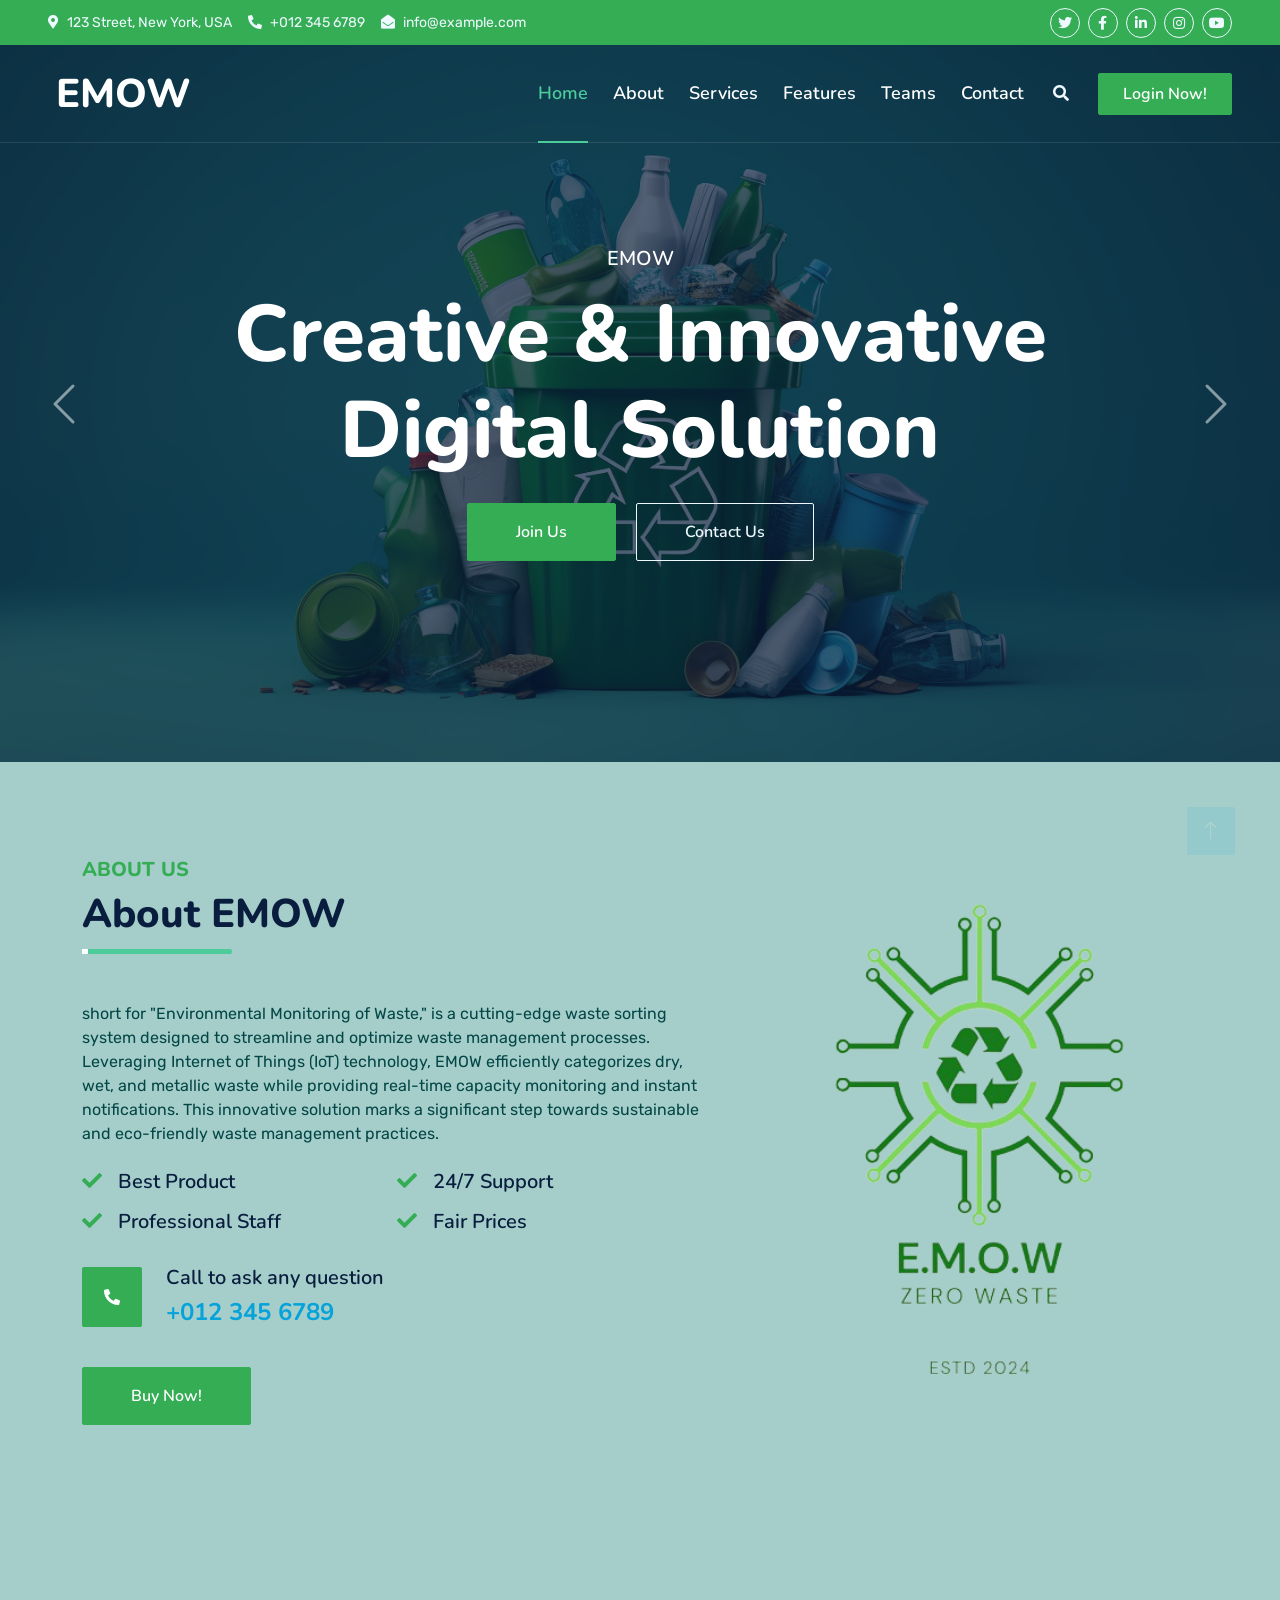
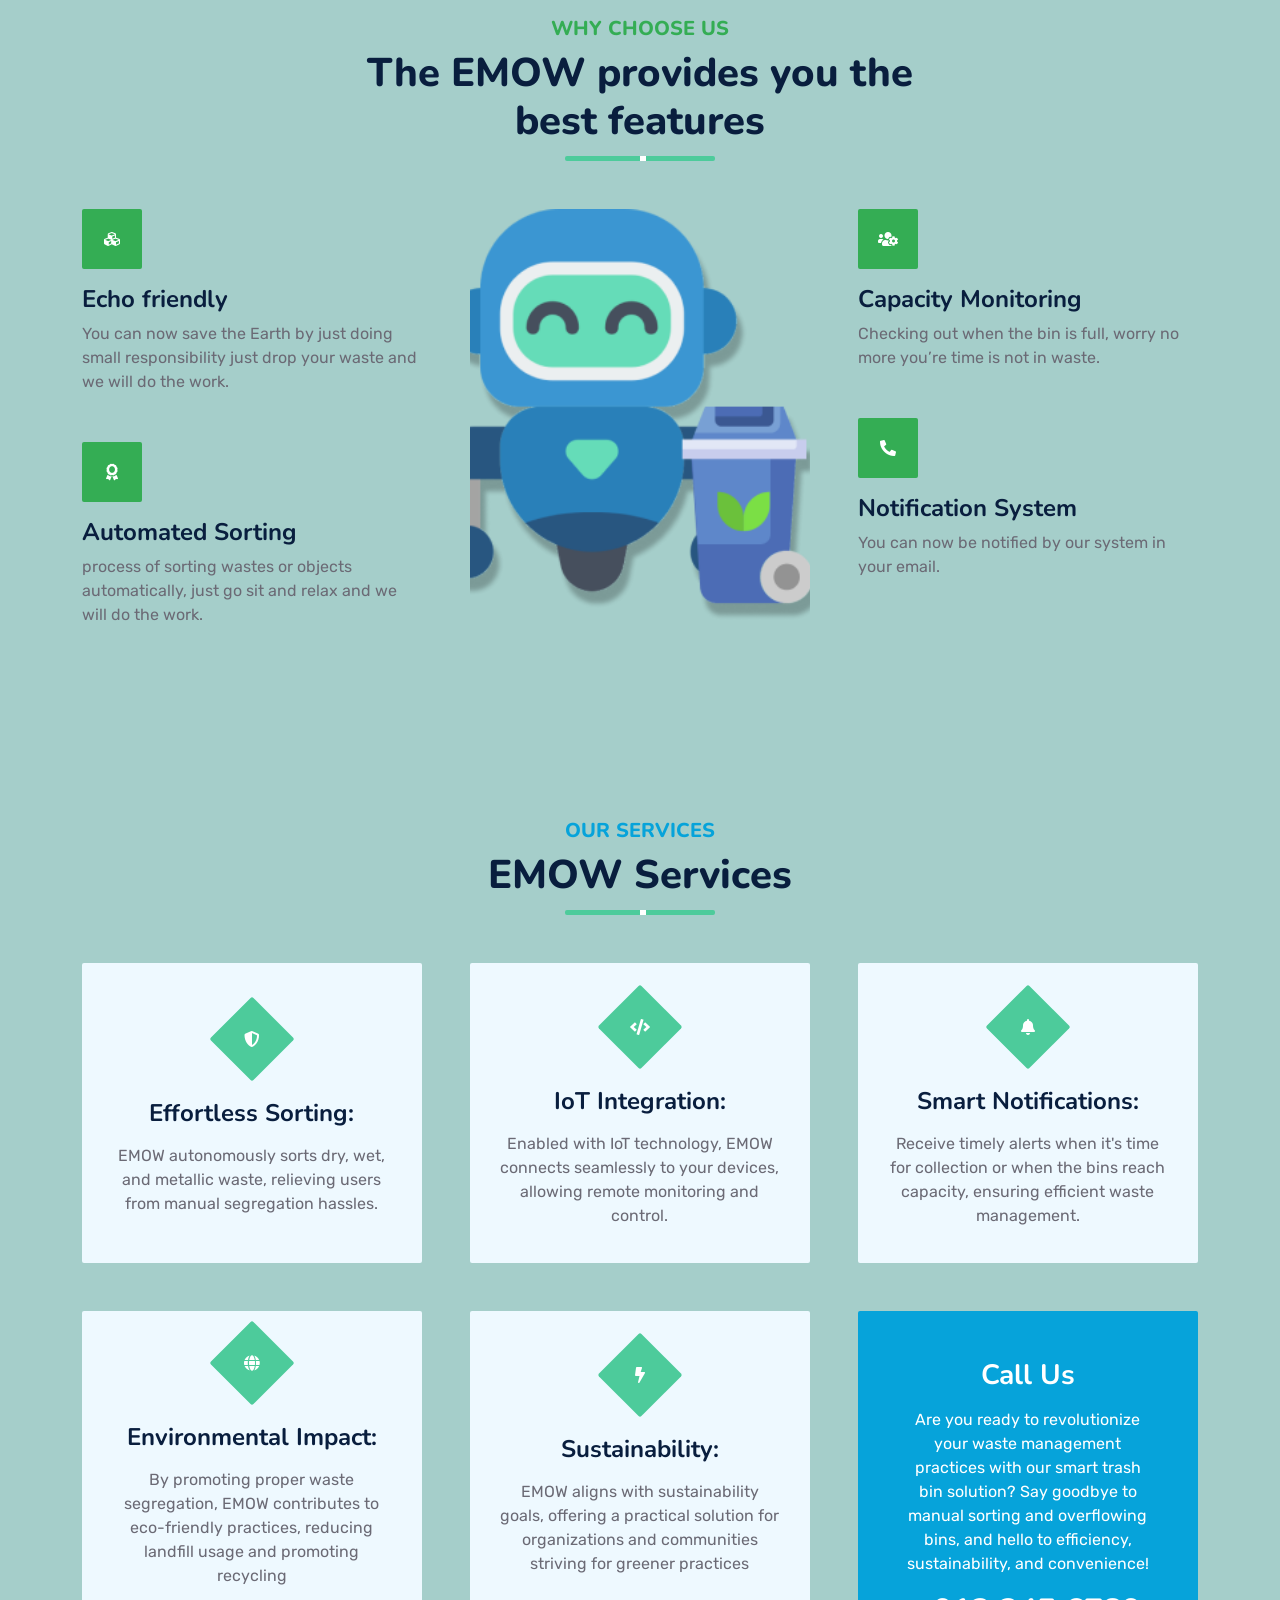
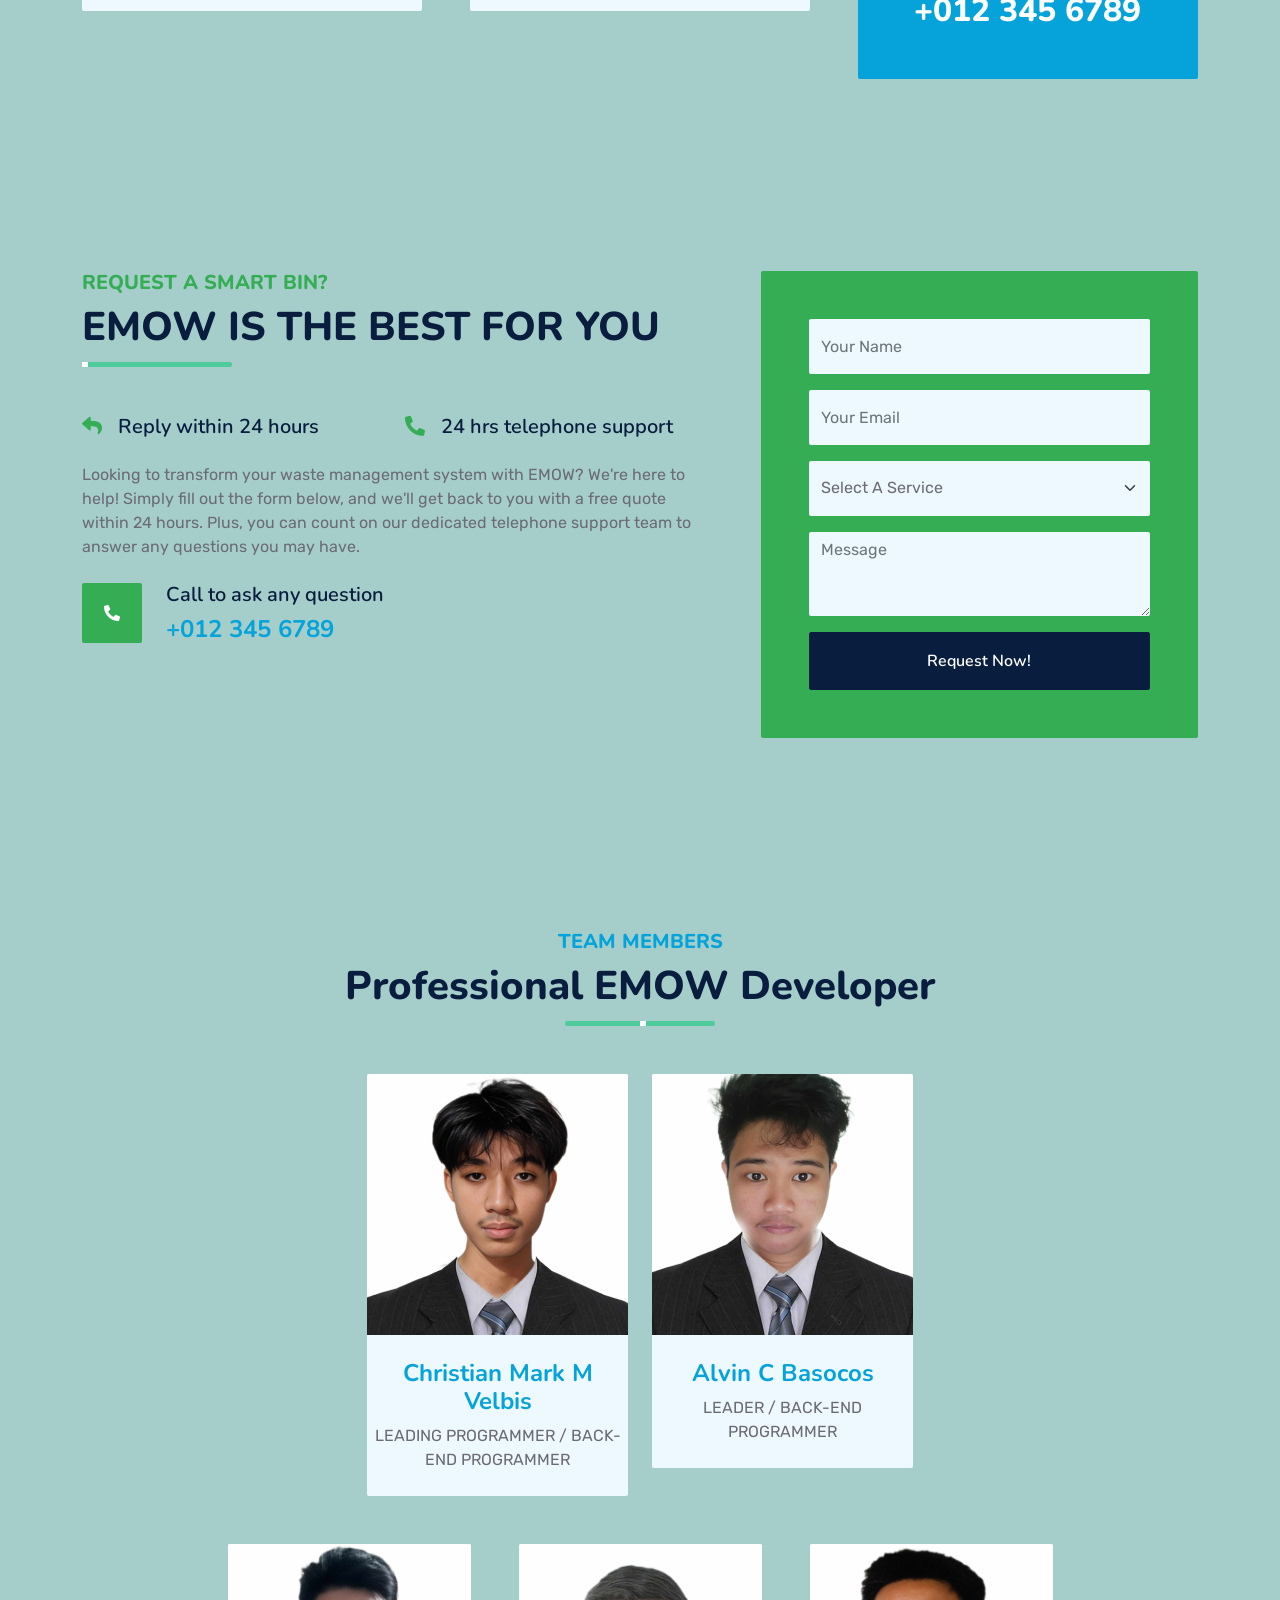
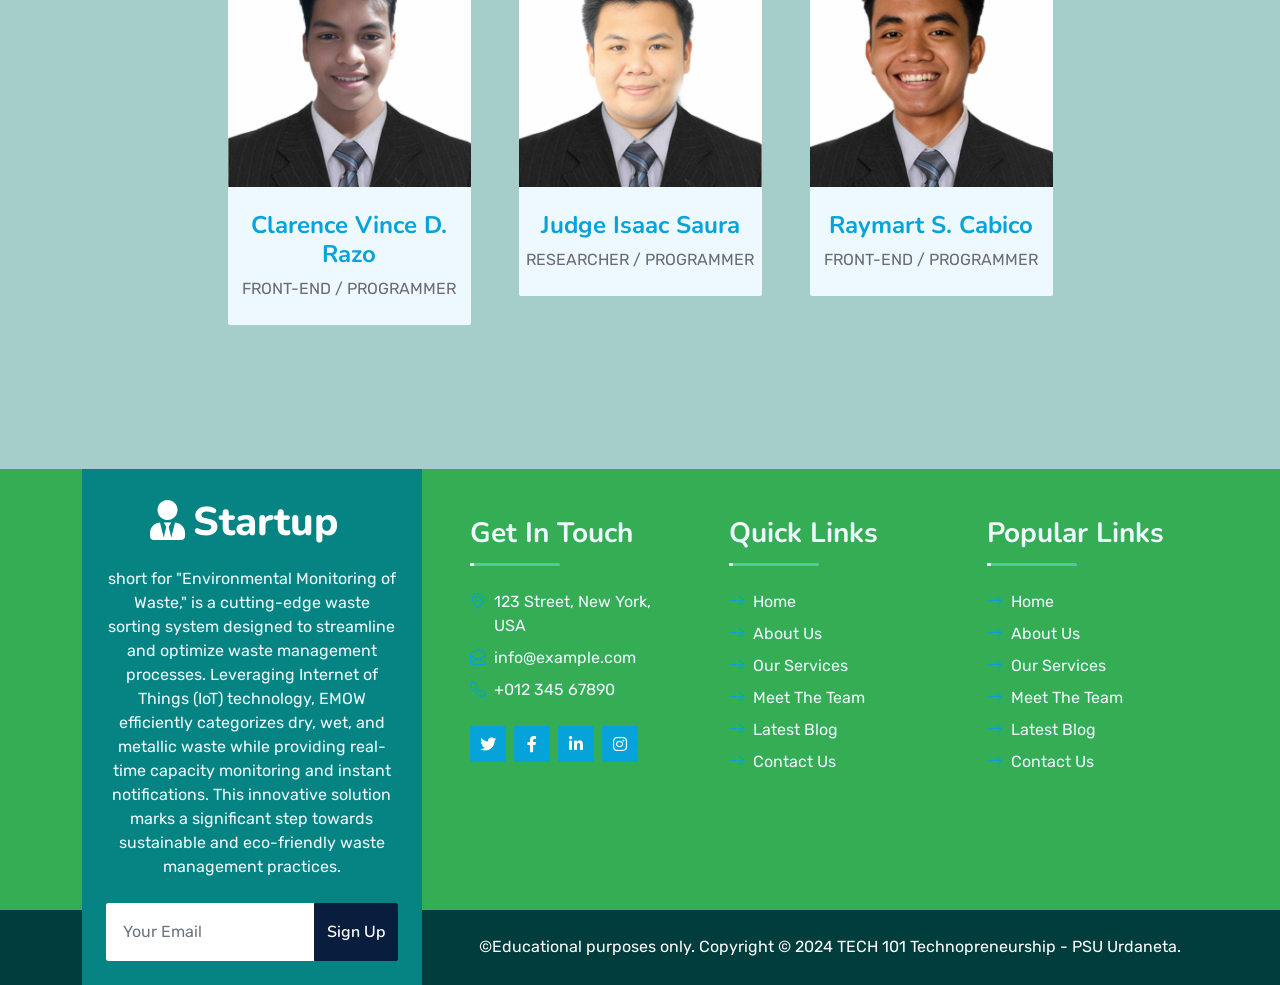
<file: main.html>
<!DOCTYPE html>
<html lang="en">

<head>
    <meta charset="utf-8">
    <title>Startup - Startup Website Template</title>
    <meta content="width=device-width, initial-scale=1.0" name="viewport">
    <meta content="Free HTML Templates" name="keywords">
    <meta content="Free HTML Templates" name="description">

    <!-- Favicon -->
    <link href="img/favicon.ico" rel="icon">

    <!-- Google Web Fonts -->
    <link rel="preconnect" href="https://fonts.googleapis.com">
    <link rel="preconnect" href="https://fonts.gstatic.com" crossorigin>
    <link href="https://fonts.googleapis.com/css2?family=Nunito:wght@400;600;700;800&family=Rubik:wght@400;500;600;700&display=swap" rel="stylesheet">

    <!-- Icon Font Stylesheet -->
    <link href="https://cdnjs.cloudflare.com/ajax/libs/font-awesome/5.10.0/css/all.min.css" rel="stylesheet">
    <link href="https://cdn.jsdelivr.net/npm/bootstrap-icons@1.4.1/font/bootstrap-icons.css" rel="stylesheet">

    <!-- Libraries Stylesheet -->
    <link href="lib/owlcarousel/assets/owl.carousel.min.css" rel="stylesheet">
    <link href="lib/animate/animate.min.css" rel="stylesheet">

    <!-- Customized Bootstrap Stylesheet -->
    <link href="css/bootstrap.min.css" rel="stylesheet">

    <!-- Template Stylesheet -->
    <link href="css/style.css" rel="stylesheet">
</head>

<body>
    <!-- Spinner Start -->
    <div id="spinner" class="show bg-white position-fixed translate-middle w-100 vh-100 top-50 start-50 d-flex align-items-center justify-content-center">
        <div class="spinner"></div>
    </div>
    <!-- Spinner End -->


    <!-- Topbar Start -->
    <div class="container-fluid bg-secondary px-5 d-none d-lg-block">
        <div class="row gx-0">
            <div class="col-lg-8 text-center text-lg-start mb-2 mb-lg-0">
                <div class="d-inline-flex align-items-center" style="height: 45px;">
                    <small class="me-3 text-light"><i class="fa fa-map-marker-alt me-2"></i>123 Street, New York, USA</small>
                    <small class="me-3 text-light"><i class="fa fa-phone-alt me-2"></i>+012 345 6789</small>
                    <small class="text-light"><i class="fa fa-envelope-open me-2"></i>info@example.com</small>
                </div>
            </div>
            <div class="col-lg-4 text-center text-lg-end">
                <div class="d-inline-flex align-items-center" style="height: 45px;">
                    <a class="btn btn-sm btn-outline-light btn-sm-square rounded-circle me-2" href=""><i class="fab fa-twitter fw-normal"></i></a>
                    <a class="btn btn-sm btn-outline-light btn-sm-square rounded-circle me-2" href=""><i class="fab fa-facebook-f fw-normal"></i></a>
                    <a class="btn btn-sm btn-outline-light btn-sm-square rounded-circle me-2" href=""><i class="fab fa-linkedin-in fw-normal"></i></a>
                    <a class="btn btn-sm btn-outline-light btn-sm-square rounded-circle me-2" href=""><i class="fab fa-instagram fw-normal"></i></a>
                    <a class="btn btn-sm btn-outline-light btn-sm-square rounded-circle" href=""><i class="fab fa-youtube fw-normal"></i></a>
                </div>
            </div>
        </div>
    </div>
    <!-- Topbar End -->


    <!-- Navbar & Carousel Start -->
    <div class="container-fluid position-relative p-0">
        <nav class="navbar navbar-expand-lg navbar-dark px-5 py-3 py-lg-0">
            <a href="index.html" class="navbar-brand p-0">
               
                <h1 class="m-0"><i class="fa fa-recycle-tie me-2"></i>EMOW</h1>
            </a>
            <button class="navbar-toggler" type="button" data-bs-toggle="collapse" data-bs-target="#navbarCollapse">
                <span class="fa fa-bars"></span>
            </button>
            <div class="collapse navbar-collapse" id="navbarCollapse">
                <div class="navbar-nav ms-auto py-0">
                    <a href="index.html" class="nav-item nav-link active">Home</a>
                    <a href="#about" class="nav-item nav-link">About</a>
                    <a href="#serv" class="nav-item nav-link">Services</a>
                    <a href="#choose" class="nav-item nav-link">Features</a>
                    <a href="#teamss" class="nav-item nav-link">Teams</a>
                   
                    <!-- <div class="nav-item dropdown">
                        <a href="#" class="nav-link dropdown-toggle" data-bs-toggle="dropdown">Blog</a>
                        <div class="dropdown-menu m-0">
                            <a href="blog.html" class="dropdown-item">Blog</a>
                            <a href="detail.html" class="dropdown-item">Blog Detail</a>
                        </div>
                    </div> -->
                    <!-- <div class="nav-item dropdown">
                        <a href="#" class="nav-link dropdown-toggle" data-bs-toggle="dropdown">Pages</a>
                        <div class="dropdown-menu m-0">
                            <a href="price.html" class="dropdown-item">Pricing Plan</a>
                            <a href="feature.html" class="dropdown-item">Our features</a>
                            <a href="team.html" class="dropdown-item">Team Members</a>
                            <a href="testimonial.html" class="dropdown-item">Testimonial</a>
                            <a href="quote.html" class="dropdown-item">Free Quote</a>
                        </div>
                    </div> -->
                    <a href="#contact" class="nav-item nav-link">Contact</a>
                </div>
                <butaton type="button" class="btn text-light ms-3" data-bs-toggle="modal" data-bs-target="#searchModal"><i class="fa fa-search"></i></butaton>
                <a href="#" class="btn btn-secondary py-2 px-4 ms-3">Login Now!</a>
            </div>
        </nav>

        <div id="header-carousel" class="carousel slide carousel-fade" data-bs-ride="carousel">
            <div class="carousel-inner">
                <div class="carousel-item active">
                    <img class="w-100" src="img/carousel-2.png" alt="Image">
                    <div class="carousel-caption d-flex flex-column align-items-center justify-content-center">
                        <div class="p-3" style="max-width: 900px;">
                            <h5 class="text-white text-uppercase mb-3 animated slideInDown">EMOW</h5>
                            <h1 class="display-1 text-white mb-md-4 animated zoomIn">Creative & Innovative Digital Solution</h1>
                            <a href="quote.html" class="btn btn-secondary py-md-3 px-md-5 me-3 animated slideInLeft">Join Us</a>
                            <a href="" class="btn btn-outline-light py-md-3 px-md-5 animated slideInRight">Contact Us</a>
                        </div>
                    </div>
                </div>
                <div class="carousel-item">
                    <img class="w-100" src="img/carousel-3.png" alt="Image">
                    <div class="carousel-caption d-flex flex-column align-items-center justify-content-center">
                        <div class="p-3" style="max-width: 900px;">
                            <h5 class="text-white text-uppercase mb-3 animated slideInDown">Creative & Innovative</h5>
                            <h1 style="font-size: 60px;" class="display-1 text-white mb-md-4 animated zoomIn">Waste Managed, Notifications Delivered, Effort Saved</h1>
                            <a href="quote.html" class="btn btn-secondary py-md-3 px-md-5 me-3 animated slideInLeft">Join Us</a>
                            <a href="" class="btn btn-outline-light py-md-3 px-md-5 animated slideInRight">Contact Us</a>
                        </div>
                    </div>
                </div>
            </div>
            <button class="carousel-control-prev" type="button" data-bs-target="#header-carousel"
                data-bs-slide="prev">
                <span class="carousel-control-prev-icon" aria-hidden="true"></span>
                <span class="visually-hidden">Previous</span>
            </button>
            <button class="carousel-control-next" type="button" data-bs-target="#header-carousel"
                data-bs-slide="next">
                <span class="carousel-control-next-icon" aria-hidden="true"></span>
                <span class="visually-hidden">Next</span>
            </button>
        </div>
    </div>
    <!-- Navbar & Carousel End -->


    <!-- Full Screen Search Start -->
    <div class="modal fade" id="searchModal" tabindex="-1">
        <div class="modal-dialog modal-fullscreen">
            <div class="modal-content" style="background: rgba(9, 30, 62, .7);">
                <div class="modal-header border-0">
                    <button type="button" class="btn bg-white btn-close" data-bs-dismiss="modal" aria-label="Close"></button>
                </div>
                <div class="modal-body d-flex align-items-center justify-content-center">
                    <div class="input-group" style="max-width: 600px;">
                        <input type="text" class="form-control bg-transparent border-primary p-3" placeholder="Type search keyword">
                        <button class="btn btn-primary px-4"><i class="bi bi-search"></i></button>
                    </div>
                </div>
            </div>
        </div>
    </div>
    <!-- Full Screen Search End -->


    <!-- Facts Start -->
    <!-- <div class="container-fluid facts py-5 pt-lg-0">
        <div class="container py-5 pt-lg-0">
            <div class="row gx-0">
                <div class="col-lg-4 wow zoomIn" data-wow-delay="0.1s">
                    <div class="bg-secondary d-flex align-items-center justify-content-center p-4" style="height: 150px;">
                        <div class="bg-white d-flex align-items-center justify-content-center rounded mb-2" style="width: 60px; height: 60px;">
                            <i class="fa fa-users text-secondary"></i>
                        </div>
                        <div class="ps-4">
                            <h5 class="text-white mb-0">Happy Clients</h5>
                            <h1 class="text-white mb-0" data-toggle="counter-up">12345</h1>
                        </div>
                    </div>
                </div>
                <div class="col-lg-4 wow zoomIn" data-wow-delay="0.3s">
                    <div class="bg-light shadow d-flex align-items-center justify-content-center p-4" style="height: 150px;">
                        <div class="bg-secondary d-flex align-items-center justify-content-center rounded mb-2" style="width: 60px; height: 60px;">
                            <i class="fa fa-check text-white"></i>
                        </div>
                        <div class="ps-4">
                            <h5 class="text-primary mb-0">Projects Done</h5>
                            <h1 class="mb-0" data-toggle="counter-up">12345</h1>
                        </div>
                    </div>
                </div>
                <div class="col-lg-4 wow zoomIn" data-wow-delay="0.6s">
                    <div class="bg-secondary shadow d-flex align-items-center justify-content-center p-4" style="height: 150px;">
                        <div class="bg-white d-flex align-items-center justify-content-center rounded mb-2" style="width: 60px; height: 60px;">
                            <i class="fa fa-award text-secondary"></i>
                        </div>
                        <div class="ps-4">
                            <h5 class="text-white mb-0">Win Awards</h5>
                            <h1 class="text-white mb-0" data-toggle="counter-up">12345</h1>
                        </div>
                    </div>
                </div>
            </div>
        </div>
    </div> -->
    <!-- Facts Start -->


    <!-- About Start -->
    <div id="about" class="container-fluid py-5 wow fadeInUp" data-wow-delay="0.1s">
        <div class="container py-5">
            <div class="row g-5">
                <div class="col-lg-7">
                    <div class="section-title position-relative pb-3 mb-5">
                        <h5 class="fw-bold text-secondary text-uppercase">About Us</h5>
                        <h1 class="mb-0">About EMOW</h1>
                    </div>
                    <p style="color: #034646;" class="mb-4"> short for "Environmental Monitoring of Waste," is a cutting-edge waste sorting system designed to streamline and optimize waste management processes. Leveraging Internet of Things (IoT) technology, EMOW efficiently categorizes dry, wet, and metallic waste while providing real-time capacity monitoring and instant notifications. This innovative solution marks a significant step towards sustainable and eco-friendly waste management practices.</p>
                    <div class="row g-0 mb-3">
                        <div class="col-sm-6 wow zoomIn" data-wow-delay="0.2s">
                            <h5 class="mb-3"><i class="fa fa-check text-secondary me-3"></i>Best Product</h5>
                            <h5 class="mb-3"><i class="fa fa-check text-secondary me-3"></i>Professional Staff</h5>
                        </div>
                        <div class="col-sm-6 wow zoomIn" data-wow-delay="0.4s">
                            <h5 class="mb-3"><i class="fa fa-check text-secondary me-3"></i>24/7 Support</h5>
                            <h5 class="mb-3"><i class="fa fa-check text-secondary me-3"></i>Fair Prices</h5>
                        </div>
                    </div>
                    <div class="d-flex align-items-center mb-4 wow fadeIn" data-wow-delay="0.6s">
                        <div class="bg-secondary d-flex align-items-center justify-content-center rounded" style="width: 60px; height: 60px;">
                            <i class="fa fa-phone-alt text-white"></i>
                        </div>
                        <div class="ps-4">
                            <h5 class="mb-2">Call to ask any question</h5>
                            <h4 class="text-primary mb-0">+012 345 6789</h4>
                        </div>
                    </div>
                    <a href="quote.html" class="btn btn-secondary py-3 px-5 mt-3 wow zoomIn" data-wow-delay="0.9s">Buy Now!</a>
                </div>
                <div class="col-lg-5" style="min-height: 500px;">
                    <div class="position-relative h-100">
                        <img class="position-absolute w-100 h-100 rounded wow zoomIn" data-wow-delay="0.9s" src="img/EMOWLOGO.png" style="object-fit: cover;">
                    </div>
                </div>
            </div>
        </div>
    </div>
    <!-- About End -->


    <!-- Features Start -->
    <div id="choose" class="container-fluid py-5 wow fadeInUp" data-wow-delay="0.1s">
        <div class="container py-5">
            <div class="section-title text-center position-relative pb-3 mb-5 mx-auto" style="max-width: 600px;">
                <h5 class="fw-bold text-secondary text-uppercase">Why Choose Us</h5>
                <h1 class="mb-0">The EMOW provides you the best features</h1>
            </div>
            <div class="row g-5">
                <div class="col-lg-4">
                    <div class="row g-5">
                        <div class="col-12 wow zoomIn" data-wow-delay="0.2s">
                            <div class="bg-secondary rounded d-flex align-items-center justify-content-center mb-3" style="width: 60px; height: 60px;">
                                <i class="fa fa-cubes text-white"></i>
                            </div>
                            <h4>Echo friendly</h4>
                            <p class="mb-0">You can now save the Earth by just doing small responsibility just drop your waste and we will do the work.
                            </p>
                        </div>
                        <div class="col-12 wow zoomIn" data-wow-delay="0.6s">
                            <div class="bg-secondary rounded d-flex align-items-center justify-content-center mb-3" style="width: 60px; height: 60px;">
                                <i class="fa fa-award text-white"></i>
                            </div>
                            <h4>Automated Sorting</h4>
                            <p class="mb-0">process of sorting wastes or objects automatically, just go sit and relax and we will do the work. </p>
                        </div>
                    </div>
                </div>
                <div class="col-lg-4  wow zoomIn" data-wow-delay="0.9s" style="min-height: 350px;">
                    <div class="position-relative h-100">
                        <img class="position-absolute w-100 h-100 rounded wow zoomIn" data-wow-delay="0.1s" src="img/ROBOT.png" style="object-fit: cover;">
                    </div>
                </div>
                <div class="col-lg-4">
                    <div class="row g-5">
                        <div class="col-12 wow zoomIn" data-wow-delay="0.4s">
                            <div class="bg-secondary rounded d-flex align-items-center justify-content-center mb-3" style="width: 60px; height: 60px;">
                                <i class="fa fa-users-cog text-white"></i>
                            </div>
                            <h4>Capacity Monitoring</h4>
                            <p class="mb-0">Checking out when the bin is full, worry no more you’re time is not in waste.</p>
                        </div>
                        <div class="col-12 wow zoomIn" data-wow-delay="0.8s">
                            <div class="bg-secondary rounded d-flex align-items-center justify-content-center mb-3" style="width: 60px; height: 60px;">
                                <i class="fa fa-phone-alt text-white"></i>
                            </div>
                            <h4>Notification System</h4>
                            <p class="mb-0">You can now be notified by our system in your email.</p>
                        </div>
                    </div>
                </div>
            </div>
        </div>
    </div>
    <!-- Features Start -->


    <!-- Service Start -->
    <div class="container-fluid py-5 wow fadeInUp" data-wow-delay="0.1s">
        <div id="serv" class="container py-5">
            <div class="section-title text-center position-relative pb-3 mb-5 mx-auto" style="max-width: 600px;">
                <h5 class="fw-bold text-primary text-uppercase">Our Services</h5>
                <h1 class="mb-0">EMOW Services</h1>
            </div>
            <div class="row g-5">
                <div class="col-lg-4 col-md-6 wow zoomIn" data-wow-delay="0.3s">
                    <div class="service-item bg-light rounded d-flex flex-column align-items-center justify-content-center text-center">
                        <div class="service-icon">
                            <i class="fa fa-shield-alt text-white"></i>
                        </div>
                        <h4 class="mb-3">Effortless Sorting: </h4>
                        <p class="m-0">EMOW autonomously sorts dry, wet, and metallic waste, relieving users from manual segregation hassles.</p>
                        <a class="btn btn-lg btn-primary rounded" href="">
                            <i class="bi bi-arrow-right"></i>
                        </a>
                    </div>
                </div>
                <div class="col-lg-4 col-md-6 wow zoomIn" data-wow-delay="0.6s">
                    <div class="service-item bg-light rounded d-flex flex-column align-items-center justify-content-center text-center">
                        <div class="service-icon">
                            <i class="fa fa-code text-white"></i>
                        </div>
                        <h4 class="mb-3">IoT Integration: </h4>
                        <p class="m-0">Enabled with IoT technology, EMOW connects seamlessly to your devices, allowing remote monitoring and control.</p>
                        <a class="btn btn-lg btn-primary rounded" href="">
                            <i class="bi bi-arrow-right"></i>
                        </a>
                    </div>
                </div>
                <div class="col-lg-4 col-md-6 wow zoomIn" data-wow-delay="0.9s">
                    <div class="service-item bg-light rounded d-flex flex-column align-items-center justify-content-center text-center">
                        <div class="service-icon">
                            <i class="fa fa-bell text-white"></i>
                        </div>
                        <h4 class="mb-3">Smart Notifications: </h4>
                        <p class="m-0">Receive timely alerts when it's time for collection or when the bins reach capacity, ensuring efficient waste management.</p>
                        <a class="btn btn-lg btn-primary rounded" href="">
                            <i class="bi bi-arrow-right"></i>
                        </a>
                    </div>
                </div>
                <div class="col-lg-4 col-md-6 wow zoomIn" data-wow-delay="0.3s">
                    <div class="service-item bg-light rounded d-flex flex-column align-items-center justify-content-center text-center">
                        <div class="service-icon">
                            <i class="fa fa-globe text-white"></i>
                        </div>
                        <h4 class="mb-3">Environmental Impact: </h4>
                        <p class="m-0">By promoting proper waste segregation, EMOW contributes to eco-friendly practices, reducing landfill usage and promoting recycling</p>
                        <a class="btn btn-lg btn-primary rounded" href="">
                            <i class="bi bi-arrow-right"></i>
                        </a>
                    </div>
                </div>
                <div class="col-lg-4 col-md-6 wow zoomIn" data-wow-delay="0.6s">
                    <div class="service-item bg-light rounded d-flex flex-column align-items-center justify-content-center text-center">
                        <div class="service-icon">
                            <i class="fa fa-bolt text-white"></i>
                        </div>
                        <h4 class="mb-3">Sustainability: </h4>
                        <p class="m-0">EMOW aligns with sustainability goals, offering a practical solution for organizations and communities striving for greener practices</p>
                        <a class="btn btn-lg btn-primary rounded" href="">
                            <i class="bi bi-arrow-right"></i>
                        </a>
                    </div>
                </div>
                <div class="col-lg-4 col-md-6 wow zoomIn" data-wow-delay="0.9s">
                    <div class="position-relative bg-primary rounded h-100 d-flex flex-column align-items-center justify-content-center text-center p-5">
                        <h3 class="text-white mb-3">Call Us</h3>
                        <p class="text-white mb-3">Are you ready to revolutionize your waste management practices with our smart trash bin solution? Say goodbye to manual sorting and overflowing bins, and hello to efficiency, sustainability, and convenience! </p>
                        <h2 class="text-white mb-0">+012 345 6789</h2>
                    </div>
                </div>
            </div>
        </div>
    </div>
    <!-- Service End -->


    <!-- Pricing Plan Start -->
    <!-- <div class="container-fluid py-5 wow fadeInUp" data-wow-delay="0.1s">
        <div class="container py-5">
            <div class="section-title text-center position-relative pb-3 mb-5 mx-auto" style="max-width: 600px;">
                <h5 class="fw-bold text-primary text-uppercase">Pricing Plans</h5>
                <h1 class="mb-0">We are Offering Competitive Prices for Our Clients</h1>
            </div>
            <div class="row g-0">
                <div class="col-lg-4 wow slideInUp" data-wow-delay="0.6s">
                    <div class="bg-light rounded">
                        <div class="border-bottom py-4 px-5 mb-4">
                            <h4 class="text-primary mb-1">Basic Plan</h4>
                            <small class="text-uppercase">For Small Size Business</small>
                        </div>
                        <div class="p-5 pt-0">
                            <h1 class="display-5 mb-3">
                                <small class="align-top" style="font-size: 22px; line-height: 45px;">$</small>49.00<small
                                    class="align-bottom" style="font-size: 16px; line-height: 40px;">/ Month</small>
                            </h1>
                            <div class="d-flex justify-content-between mb-3"><span>HTML5 & CSS3</span><i class="fa fa-check text-primary pt-1"></i></div>
                            <div class="d-flex justify-content-between mb-3"><span>Bootstrap v5</span><i class="fa fa-check text-primary pt-1"></i></div>
                            <div class="d-flex justify-content-between mb-3"><span>Responsive Layout</span><i class="fa fa-times text-danger pt-1"></i></div>
                            <div class="d-flex justify-content-between mb-2"><span>Cross-browser Support</span><i class="fa fa-times text-danger pt-1"></i></div>
                            <a href="" class="btn btn-primary py-2 px-4 mt-4">Order Now</a>
                        </div>
                    </div>
                </div>
                <div class="col-lg-4 wow slideInUp" data-wow-delay="0.3s">
                    <div class="bg-white rounded shadow position-relative" style="z-index: 1;">
                        <div class="border-bottom py-4 px-5 mb-4">
                            <h4 class="text-primary mb-1">Standard Plan</h4>
                            <small class="text-uppercase">For Medium Size Business</small>
                        </div>
                        <div class="p-5 pt-0">
                            <h1 class="display-5 mb-3">
                                <small class="align-top" style="font-size: 22px; line-height: 45px;">$</small>99.00<small
                                    class="align-bottom" style="font-size: 16px; line-height: 40px;">/ Month</small>
                            </h1>
                            <div class="d-flex justify-content-between mb-3"><span>HTML5 & CSS3</span><i class="fa fa-check text-primary pt-1"></i></div>
                            <div class="d-flex justify-content-between mb-3"><span>Bootstrap v5</span><i class="fa fa-check text-primary pt-1"></i></div>
                            <div class="d-flex justify-content-between mb-3"><span>Responsive Layout</span><i class="fa fa-check text-primary pt-1"></i></div>
                            <div class="d-flex justify-content-between mb-2"><span>Cross-browser Support</span><i class="fa fa-times text-danger pt-1"></i></div>
                            <a href="" class="btn btn-primary py-2 px-4 mt-4">Order Now</a>
                        </div>
                    </div>
                </div>
                <div class="col-lg-4 wow slideInUp" data-wow-delay="0.9s">
                    <div class="bg-light rounded">
                        <div class="border-bottom py-4 px-5 mb-4">
                            <h4 class="text-primary mb-1">Advanced Plan</h4>
                            <small class="text-uppercase">For Large Size Business</small>
                        </div>
                        <div class="p-5 pt-0">
                            <h1 class="display-5 mb-3">
                                <small class="align-top" style="font-size: 22px; line-height: 45px;">$</small>149.00<small
                                    class="align-bottom" style="font-size: 16px; line-height: 40px;">/ Month</small>
                            </h1>
                            <div class="d-flex justify-content-between mb-3"><span>HTML5 & CSS3</span><i class="fa fa-check text-primary pt-1"></i></div>
                            <div class="d-flex justify-content-between mb-3"><span>Bootstrap v5</span><i class="fa fa-check text-primary pt-1"></i></div>
                            <div class="d-flex justify-content-between mb-3"><span>Responsive Layout</span><i class="fa fa-check text-primary pt-1"></i></div>
                            <div class="d-flex justify-content-between mb-2"><span>Cross-browser Support</span><i class="fa fa-check text-primary pt-1"></i></div>
                            <a href="" class="btn btn-primary py-2 px-4 mt-4">Order Now</a>
                        </div>
                    </div>
                </div>
            </div>
        </div>
    </div> -->
    <!-- Pricing Plan End -->


    <!-- Quote Start -->
    <div class="container-fluid py-5 wow fadeInUp" data-wow-delay="0.1s">
        <div class="container py-5">
            <div class="row g-5">
                <div class="col-lg-7">
                    <div class="section-title position-relative pb-3 mb-5">
                        <h5 class="fw-bold text-secondary text-uppercase">Request A Smart Bin?</h5>
                        <h1 class="mb-0">
                          EMOW IS THE BEST FOR YOU </h1>
                    </div>
                    <div class="row gx-3">
                        <div class="col-sm-6 wow zoomIn" data-wow-delay="0.2s">
                            <h5 class="mb-4"><i class="fa fa-reply text-secondary me-3"></i>Reply within 24 hours</h5>
                        </div>
                        <div class="col-sm-6 wow zoomIn" data-wow-delay="0.4s">
                            <h5 class="mb-4"><i class="fa fa-phone-alt text-secondary me-3"></i>24 hrs telephone support</h5>
                        </div>
                    </div>
                    <p class="mb-4"> Looking to transform your waste management system with EMOW? We're here to help! Simply fill out the form below, and we'll get back to you with a free quote within 24 hours. Plus, you can count on our dedicated telephone support team to answer any questions you may have.</p>
                    <div class="d-flex align-items-center mt-2 wow zoomIn" data-wow-delay="0.6s">
                        <div class="bg-secondary d-flex align-items-center justify-content-center rounded" style="width: 60px; height: 60px;">
                            <i class="fa fa-phone-alt text-white"></i>
                        </div>
                        <div class="ps-4">
                            <h5 class="mb-2">Call to ask any question</h5>
                            <h4 class="text-primary mb-0">+012 345 6789</h4>
                        </div>
                    </div>
                </div>
                <div class="col-lg-5">
                    <div class="bg-secondary rounded h-100 d-flex align-items-center p-5 wow zoomIn" data-wow-delay="0.9s">
                        <form>
                            <div class="row g-3">
                                <div class="col-xl-12">
                                    <input type="text" class="form-control bg-light border-0" placeholder="Your Name" style="height: 55px;">
                                </div>
                                <div class="col-12">
                                    <input type="email" class="form-control bg-light border-0" placeholder="Your Email" style="height: 55px;">
                                </div>
                                <div class="col-12">
                                    <select class="form-select bg-light border-0" style="height: 55px;">
                                        <option selected>Select A Service</option>
                                        <option value="1">Service 1</option>
                                        <option value="2">Service 2</option>
                                        <option value="3">Service 3</option>
                                    </select>
                                </div>
                                <div class="col-12">
                                    <textarea class="form-control bg-light border-0" rows="3" placeholder="Message"></textarea>
                                </div>
                                <div class="col-12">
                                    <button class="btn btn-dark w-100 py-3" type="submit">Request Now!</button>
                                </div>
                            </div>
                        </form>
                    </div>
                </div>
            </div>
        </div>
    </div>
    <!-- Quote End -->


    <!-- Testimonial Start -->
    <!-- <div class="container-fluid py-5 wow fadeInUp" data-wow-delay="0.1s">
        <div class="container py-5">
            <div class="section-title text-center position-relative pb-3 mb-4 mx-auto" style="max-width: 600px;">
                <h5 class="fw-bold text-primary text-uppercase">Testimonial</h5>
                <h1 class="mb-0">What Our Clients Say About Our Digital Services</h1>
            </div>
            <div class="owl-carousel testimonial-carousel wow fadeInUp" data-wow-delay="0.6s">
                <div class="testimonial-item bg-light my-4">
                    <div class="d-flex align-items-center border-bottom pt-5 pb-4 px-5">
                        <img class="img-fluid rounded" src="img/testimonial-1.jpg" style="width: 60px; height: 60px;" >
                        <div class="ps-4">
                            <h4 class="text-primary mb-1">Client Name</h4>
                            <small class="text-uppercase">Profession</small>
                        </div>
                    </div>
                    <div class="pt-4 pb-5 px-5">
                        Dolor et eos labore, stet justo sed est sed. Diam sed sed dolor stet amet eirmod eos labore diam
                    </div>
                </div>
                <div class="testimonial-item bg-light my-4">
                    <div class="d-flex align-items-center border-bottom pt-5 pb-4 px-5">
                        <img class="img-fluid rounded" src="img/testimonial-2.jpg" style="width: 60px; height: 60px;" >
                        <div class="ps-4">
                            <h4 class="text-primary mb-1">Client Name</h4>
                            <small class="text-uppercase">Profession</small>
                        </div>
                    </div>
                    <div class="pt-4 pb-5 px-5">
                        Dolor et eos labore, stet justo sed est sed. Diam sed sed dolor stet amet eirmod eos labore diam
                    </div>
                </div>
                <div class="testimonial-item bg-light my-4">
                    <div class="d-flex align-items-center border-bottom pt-5 pb-4 px-5">
                        <img class="img-fluid rounded" src="img/testimonial-3.jpg" style="width: 60px; height: 60px;" >
                        <div class="ps-4">
                            <h4 class="text-primary mb-1">Client Name</h4>
                            <small class="text-uppercase">Profession</small>
                        </div>
                    </div>
                    <div class="pt-4 pb-5 px-5">
                        Dolor et eos labore, stet justo sed est sed. Diam sed sed dolor stet amet eirmod eos labore diam
                    </div>
                </div>
                <div class="testimonial-item bg-light my-4">
                    <div class="d-flex align-items-center border-bottom pt-5 pb-4 px-5">
                        <img class="img-fluid rounded" src="img/testimonial-4.jpg" style="width: 60px; height: 60px;" >
                        <div class="ps-4">
                            <h4 class="text-primary mb-1">Client Name</h4>
                            <small class="text-uppercase">Profession</small>
                        </div>
                    </div>
                    <div class="pt-4 pb-5 px-5">
                        Dolor et eos labore, stet justo sed est sed. Diam sed sed dolor stet amet eirmod eos labore diam
                    </div>
                </div>
            </div>
        </div>
    </div> -->
    <!-- Testimonial End -->


    <!-- Team Start -->
    <div id="teamss" class="container-fluid py-5 wow fadeInUp" data-wow-delay="0.1s">
        <div class="container py-5">
            <div class="section-title text-center position-relative pb-3 mb-5 mx-auto" style="max-width: 600px;">
                <h5 class="fw-bold text-primary text-uppercase">Team Members</h5>
                <h1 class="mb-0">Professional EMOW Developer</h1>
            </div>
            <div class="row g-5 justify-content-center">
                <center>
                    <div class="row justify-content-center">
                        <div class="col-lg-3 wow slideInUp" data-wow-delay="0.3s">
                            <div class="team-item bg-light rounded overflow-hidden">
                                <div class="team-img position-relative overflow-hidden">
                                    <img class="img-fluid w-100" src="img/nonoy.jpg" alt="">
                                    <div class="team-social">
                                        <a class="btn btn-lg btn-primary btn-lg-square rounded" href=""><i class="fab fa-twitter fw-normal"></i></a>
                                        <a class="btn btn-lg btn-primary btn-lg-square rounded" href=""><i class="fab fa-facebook-f fw-normal"></i></a>
                                        <a class="btn btn-lg btn-primary btn-lg-square rounded" href=""><i class="fab fa-instagram fw-normal"></i></a>
                                        <a class="btn btn-lg btn-primary btn-lg-square rounded" href=""><i class="fab fa-linkedin-in fw-normal"></i></a>
                                    </div>
                                </div>
                                <div class="text-center py-4">
                                    <h4 class="text-primary">Christian Mark M Velbis</h4>
                                    <p class="text-uppercase m-0">Leading Programmer / Back-End Programmer</p>
                                </div>
                            </div>
                        </div>
                        <div class="col-lg-3 wow slideInUp" data-wow-delay="0.6s">
                            <div class="team-item bg-light rounded overflow-hidden">
                                <div class="team-img position-relative overflow-hidden">
                                    <img class="img-fluid w-100" src="img/alvin.jpg" alt="">
                                    <div class="team-social">
                                        <a class="btn btn-lg btn-primary btn-lg-square rounded" href=""><i class="fab fa-twitter fw-normal"></i></a>
                                        <a class="btn btn-lg btn-primary btn-lg-square rounded" href=""><i class="fab fa-facebook-f fw-normal"></i></a>
                                        <a class="btn btn-lg btn-primary btn-lg-square rounded" href=""><i class="fab fa-instagram fw-normal"></i></a>
                                        <a class="btn btn-lg btn-primary btn-lg-square rounded" href=""><i class="fab fa-linkedin-in fw-normal"></i></a>
                                    </div>
                                </div>
                                <div class="text-center py-4">
                                    <h4 class="text-primary">Alvin C Basocos</h4>
                                    <p class="text-uppercase m-0">Leader / Back-End Programmer</p>
                                </div>
                            </div>
                        </div>
                    </div>
                </center>

                <div class="col-lg-3 wow slideInUp" data-wow-delay="0.6s">
                    <div class="team-item bg-light rounded overflow-hidden">
                        <div class="team-img position-relative overflow-hidden">
                            <img class="img-fluid w-100" src="img/vince.jpg" alt="">
                            <div class="team-social">
                                <a class="btn btn-lg btn-primary btn-lg-square rounded" href=""><i class="fab fa-twitter fw-normal"></i></a>
                                <a class="btn btn-lg btn-primary btn-lg-square rounded" href=""><i class="fab fa-facebook-f fw-normal"></i></a>
                                <a class="btn btn-lg btn-primary btn-lg-square rounded" href=""><i class="fab fa-instagram fw-normal"></i></a>
                                <a class="btn btn-lg btn-primary btn-lg-square rounded" href=""><i class="fab fa-linkedin-in fw-normal"></i></a>
                            </div>
                        </div>
                        <div class="text-center py-4">
                            <h4 class="text-primary">Clarence Vince D. Razo</h4>
                            <p class="text-uppercase m-0">Front-End / Programmer</p>
                        </div>
                    </div>
                </div>
               

                <div class="col-lg-3 wow slideInUp" data-wow-delay="0.3s">
                    <div class="team-item bg-light rounded overflow-hidden">
                        <div class="team-img position-relative overflow-hidden">
                            <img class="img-fluid w-100" src="img/judge.jpg" alt="">
                            <div class="team-social">
                                <a class="btn btn-lg btn-primary btn-lg-square rounded" href=""><i class="fab fa-twitter fw-normal"></i></a>
                                <a class="btn btn-lg btn-primary btn-lg-square rounded" href=""><i class="fab fa-facebook-f fw-normal"></i></a>
                                <a class="btn btn-lg btn-primary btn-lg-square rounded" href=""><i class="fab fa-instagram fw-normal"></i></a>
                                <a class="btn btn-lg btn-primary btn-lg-square rounded" href=""><i class="fab fa-linkedin-in fw-normal"></i></a>
                            </div>
                        </div>
                        <div class="text-center py-4">
                            <h4 class="text-primary">Judge Isaac Saura</h4>
                            <p class="text-uppercase m-0">Researcher / Programmer</p>
                        </div>
                    </div>
                </div>
            
                   
                    <div class="col-lg-3 wow slideInUp" data-wow-delay="0.9s">
                        <div class="team-item bg-light rounded overflow-hidden">
                            <div class="team-img position-relative overflow-hidden">
                                <img class="img-fluid w-100" src="img/ray.jpg" alt="">
                                <div class="team-social">
                                    <a class="btn btn-lg btn-primary btn-lg-square rounded" href=""><i class="fab fa-twitter fw-normal"></i></a>
                                    <a class="btn btn-lg btn-primary btn-lg-square rounded" href=""><i class="fab fa-facebook-f fw-normal"></i></a>
                                    <a class="btn btn-lg btn-primary btn-lg-square rounded" href=""><i class="fab fa-instagram fw-normal"></i></a>
                                    <a class="btn btn-lg btn-primary btn-lg-square rounded" href=""><i class="fab fa-linkedin-in fw-normal"></i></a>
                                </div>
                            </div>
                            <div class="text-center py-4">
                                <h4 class="text-primary">Raymart S. Cabico</h4>
                                <p class="text-uppercase m-0">Front-End / Programmer</p>
                            </div>
                        </div>
                    </div>
             
            
               

            </div>
        </div>
    </div>
    <!-- Team End -->


    <!-- Blog Start -->
    <!-- <div class="container-fluid py-5 wow fadeInUp" data-wow-delay="0.1s">
        <div class="container py-5">
            <div class="section-title text-center position-relative pb-3 mb-5 mx-auto" style="max-width: 600px;">
                <h5 class="fw-bold text-primary text-uppercase">Latest Blog</h5>
                <h1 class="mb-0">Read The Latest Articles from Our Blog Post</h1>
            </div>
            <div class="row g-5">
                <div class="col-lg-4 wow slideInUp" data-wow-delay="0.3s">
                    <div class="blog-item bg-light rounded overflow-hidden">
                        <div class="blog-img position-relative overflow-hidden">
                            <img class="img-fluid" src="img/blog-1.jpg" alt="">
                            <a class="position-absolute top-0 start-0 bg-primary text-white rounded-end mt-5 py-2 px-4" href="">Web Design</a>
                        </div>
                        <div class="p-4">
                            <div class="d-flex mb-3">
                                <small class="me-3"><i class="far fa-user text-primary me-2"></i>John Doe</small>
                                <small><i class="far fa-calendar-alt text-primary me-2"></i>01 Jan, 2045</small>
                            </div>
                            <h4 class="mb-3">How to build a website</h4>
                            <p>Dolor et eos labore stet justo sed est sed sed sed dolor stet amet</p>
                            <a class="text-uppercase" href="">Read More <i class="bi bi-arrow-right"></i></a>
                        </div>
                    </div>
                </div>
                <div class="col-lg-4 wow slideInUp" data-wow-delay="0.6s">
                    <div class="blog-item bg-light rounded overflow-hidden">
                        <div class="blog-img position-relative overflow-hidden">
                            <img class="img-fluid" src="img/blog-2.jpg" alt="">
                            <a class="position-absolute top-0 start-0 bg-primary text-white rounded-end mt-5 py-2 px-4" href="">Web Design</a>
                        </div>
                        <div class="p-4">
                            <div class="d-flex mb-3">
                                <small class="me-3"><i class="far fa-user text-primary me-2"></i>John Doe</small>
                                <small><i class="far fa-calendar-alt text-primary me-2"></i>01 Jan, 2045</small>
                            </div>
                            <h4 class="mb-3">How to build a website</h4>
                            <p>Dolor et eos labore stet justo sed est sed sed sed dolor stet amet</p>
                            <a class="text-uppercase" href="">Read More <i class="bi bi-arrow-right"></i></a>
                        </div>
                    </div>
                </div>
                <div class="col-lg-4 wow slideInUp" data-wow-delay="0.9s">
                    <div class="blog-item bg-light rounded overflow-hidden">
                        <div class="blog-img position-relative overflow-hidden">
                            <img class="img-fluid" src="img/EMOWLOGO.png" alt="">
                            <a class="position-absolute top-0 start-0 bg-primary text-white rounded-end mt-5 py-2 px-4" href="">Web Design</a>
                        </div>
                        <div class="p-4">
                            <div class="d-flex mb-3">
                                <small class="me-3"><i class="far fa-user text-primary me-2"></i>John Doe</small>
                                <small><i class="far fa-calendar-alt text-primary me-2"></i>01 Jan, 2045</small>
                            </div>
                            <h4 class="mb-3">How to build a website</h4>
                            <p>Dolor et eos labore stet justo sed est sed sed sed dolor stet amet</p>
                            <a class="text-uppercase" href="">Read More <i class="bi bi-arrow-right"></i></a>
                        </div>
                    </div>
                </div>
            </div>
        </div>
    </div>
    Blog Start -->



    <!-- Footer Start -->
    <div id="contact" class="container-fluid bg-secondary text-light mt-5 wow fadeInUp" data-wow-delay="0.1s">
        <div class="container">
            <div class="row gx-5">
                <div class="col-lg-4 col-md-6 footer-about">
                    <div  style="background: #068484;" class="d-flex flex-column align-items-center justify-content-center text-center h-100 p-4">
                        <a href="index.html" class="navbar-brand">
                            <h1 class="m-0 text-white"><i class="fa fa-user-tie me-2"></i>Startup</h1>
                        </a>
                        <p class="mt-3 mb-4"> short for "Environmental Monitoring of Waste," is a cutting-edge waste sorting system designed to streamline and optimize waste management processes. Leveraging Internet of Things (IoT) technology, EMOW efficiently categorizes dry, wet, and metallic waste while providing real-time capacity monitoring and instant notifications. This innovative solution marks a significant step towards sustainable and eco-friendly waste management practices.</p>
                        <form action="">
                            <div class="input-group">
                                <input type="text" class="form-control border-white p-3" placeholder="Your Email">
                                <button class="btn btn-dark">Sign Up</button>
                            </div>
                        </form>
                    </div>
                </div>
                <div class="col-lg-8 col-md-6">
                    <div class="row gx-5">
                        <div class="col-lg-4 col-md-12 pt-5 mb-5">
                            <div class="section-title section-title-sm position-relative pb-3 mb-4">
                                <h3 class="text-light mb-0">Get In Touch</h3>
                            </div>
                            <div class="d-flex mb-2">
                                <i class="bi bi-geo-alt text-primary me-2"></i>
                                <p class="mb-0">123 Street, New York, USA</p>
                            </div>
                            <div class="d-flex mb-2">
                                <i class="bi bi-envelope-open text-primary me-2"></i>
                                <p class="mb-0">info@example.com</p>
                            </div>
                            <div class="d-flex mb-2">
                                <i class="bi bi-telephone text-primary me-2"></i>
                                <p class="mb-0">+012 345 67890</p>
                            </div>
                            <div class="d-flex mt-4">
                                <a class="btn btn-primary btn-square me-2" href="#"><i class="fab fa-twitter fw-normal"></i></a>
                                <a class="btn btn-primary btn-square me-2" href="#"><i class="fab fa-facebook-f fw-normal"></i></a>
                                <a class="btn btn-primary btn-square me-2" href="#"><i class="fab fa-linkedin-in fw-normal"></i></a>
                                <a class="btn btn-primary btn-square" href="#"><i class="fab fa-instagram fw-normal"></i></a>
                            </div>
                        </div>
                        <div class="col-lg-4 col-md-12 pt-0 pt-lg-5 mb-5">
                            <div class="section-title section-title-sm position-relative pb-3 mb-4">
                                <h3 class="text-light mb-0">Quick Links</h3>
                            </div>
                            <div class="link-animated d-flex flex-column justify-content-start">
                                <a class="text-light mb-2" href="#"><i class="bi bi-arrow-right text-primary me-2"></i>Home</a>
                                <a class="text-light mb-2" href="#"><i class="bi bi-arrow-right text-primary me-2"></i>About Us</a>
                                <a class="text-light mb-2" href="#"><i class="bi bi-arrow-right text-primary me-2"></i>Our Services</a>
                                <a class="text-light mb-2" href="#"><i class="bi bi-arrow-right text-primary me-2"></i>Meet The Team</a>
                                <a class="text-light mb-2" href="#"><i class="bi bi-arrow-right text-primary me-2"></i>Latest Blog</a>
                                <a class="text-light" href="#"><i class="bi bi-arrow-right text-primary me-2"></i>Contact Us</a>
                            </div>
                        </div>
                        <div class="col-lg-4 col-md-12 pt-0 pt-lg-5 mb-5">
                            <div class="section-title section-title-sm position-relative pb-3 mb-4">
                                <h3 class="text-light mb-0">Popular Links</h3>
                            </div>
                            <div class="link-animated d-flex flex-column justify-content-start">
                                <a class="text-light mb-2" href="#"><i class="bi bi-arrow-right text-primary me-2"></i>Home</a>
                                <a class="text-light mb-2" href="#"><i class="bi bi-arrow-right text-primary me-2"></i>About Us</a>
                                <a class="text-light mb-2" href="#"><i class="bi bi-arrow-right text-primary me-2"></i>Our Services</a>
                                <a class="text-light mb-2" href="#"><i class="bi bi-arrow-right text-primary me-2"></i>Meet The Team</a>
                                <a class="text-light mb-2" href="#"><i class="bi bi-arrow-right text-primary me-2"></i>Latest Blog</a>
                                <a class="text-light" href="#"><i class="bi bi-arrow-right text-primary me-2"></i>Contact Us</a>
                            </div>
                        </div>
                    </div>
                </div>
            </div>
        </div>
    </div>
    <div class="container-fluid text-white" style="background: #013d3d;">
        <div class="container text-center">
            <div class="row justify-content-end">
                <div class="col-lg-8 col-md-6">
                    <div class="d-flex align-items-center justify-content-center" style="height: 75px;">
                        <p class="mb-0">&copy;Educational purposes only. Copyright © 2024 TECH 101 Technopreneurship - PSU Urdaneta.
						
						</p>
                       
                    </div>
                </div>
            </div>
        </div>
    </div>
    <!-- Footer End -->


    <!-- Back to Top -->
    <a href="#" class="btn btn-lg btn-primary btn-lg-square rounded back-to-top"><i class="bi bi-arrow-up"></i></a>


    <!-- JavaScript Libraries -->
    <script src="https://code.jquery.com/jquery-3.4.1.min.js"></script>
    <script src="https://cdn.jsdelivr.net/npm/bootstrap@5.0.0/dist/js/bootstrap.bundle.min.js"></script>
    <script src="lib/wow/wow.min.js"></script>
    <script src="lib/easing/easing.min.js"></script>
    <script src="lib/waypoints/waypoints.min.js"></script>
    <script src="lib/counterup/counterup.min.js"></script>
    <script src="lib/owlcarousel/owl.carousel.min.js"></script>

    <!-- Template Javascript -->
    <script src="js/main.js"></script>
</body>

</html>
</file>
<file: css/style.css>
/********** Template CSS **********/
:root {
    --primary: #4dcb9b;
    --secondary: #7aa353;
    --light: #a5ceca;
    --dark: #4a5252;
    --warning: #068484;
}

body{
    background-color: var(--light);
}

/*** Spinner ***/
.spinner {
    width: 40px;
    height: 40px;
    background: var(--primary);
    margin: 100px auto;
    -webkit-animation: sk-rotateplane 1.2s infinite ease-in-out;
    animation: sk-rotateplane 1.2s infinite ease-in-out;
}

@-webkit-keyframes sk-rotateplane {
    0% {
        -webkit-transform: perspective(120px)
    }
    50% {
        -webkit-transform: perspective(120px) rotateY(180deg)
    }
    100% {
        -webkit-transform: perspective(120px) rotateY(180deg) rotateX(180deg)
    }
}

@keyframes sk-rotateplane {
    0% {
        transform: perspective(120px) rotateX(0deg) rotateY(0deg);
        -webkit-transform: perspective(120px) rotateX(0deg) rotateY(0deg)
    }
    50% {
        transform: perspective(120px) rotateX(-180.1deg) rotateY(0deg);
        -webkit-transform: perspective(120px) rotateX(-180.1deg) rotateY(0deg)
    }
    100% {
        transform: perspective(120px) rotateX(-180deg) rotateY(-179.9deg);
        -webkit-transform: perspective(120px) rotateX(-180deg) rotateY(-179.9deg);
    }
}

#spinner {
    opacity: 0;
    visibility: hidden;
    transition: opacity .5s ease-out, visibility 0s linear .5s;
    z-index: 99999;
}

#spinner.show {
    transition: opacity .5s ease-out, visibility 0s linear 0s;
    visibility: visible;
    opacity: 1;
}


/*** Heading ***/
h1,
h2,
.fw-bold {
    font-weight: 800 !important;
}

h3,
h4,
.fw-semi-bold {
    font-weight: 700 !important;
}

h5,
h6,
.fw-medium {
    font-weight: 600 !important;
}


/*** Button ***/
.btn {
    font-family: 'Nunito', sans-serif;
    font-weight: 600;
    transition: .5s;
}

.btn-primary,
.btn-secondary {
    color: #FFFFFF;
    box-shadow: inset 0 0 0 50px transparent;
}

.btn-primary:hover {
    box-shadow: inset 0 0 0 0 var(--primary);
}

.btn-secondary:hover {
    box-shadow: inset 0 0 0 0 var(--secondary);
}

.btn-square {
    width: 36px;
    height: 36px;
}

.btn-sm-square {
    width: 30px;
    height: 30px;
}

.btn-lg-square {
    width: 48px;
    height: 48px;
}

.btn-square,
.btn-sm-square,
.btn-lg-square {
    padding-left: 0;
    padding-right: 0;
    text-align: center;
}


/*** Navbar ***/
.navbar-dark .navbar-nav .nav-link {
    font-family: 'Nunito', sans-serif;
    position: relative;
    margin-left: 25px;
    padding: 35px 0;
    color: #FFFFFF;
    font-size: 18px;
    font-weight: 600;
    outline: none;
    transition: .5s;
}

.sticky-top.navbar-dark .navbar-nav .nav-link {
    padding: 20px 0;
    color: var(--dark);
}

.navbar-dark .navbar-nav .nav-link:hover,
.navbar-dark .navbar-nav .nav-link.active {
    color: var(--primary);
}

.navbar-dark .navbar-brand h1 {
    color: #FFFFFF;
}

.navbar-dark .navbar-toggler {
    color: var(--primary) !important;
    border-color: var(--primary) !important;
}

@media (max-width: 991.98px) {
    .sticky-top.navbar-dark {
        position: relative;
        background: #FFFFFF;
    }

    .navbar-dark .navbar-nav .nav-link,
    .navbar-dark .navbar-nav .nav-link.show,
    .sticky-top.navbar-dark .navbar-nav .nav-link {
        padding: 10px 0;
        color: var(--dark);
    }

    .navbar-dark .navbar-brand h1 {
        color: var(--primary);
    }
}

@media (min-width: 992px) {
    .navbar-dark {
        position: absolute;
        width: 100%;
        top: 0;
        left: 0;
        border-bottom: 1px solid rgba(256, 256, 256, .1);
        z-index: 999;
    }
    
    .sticky-top.navbar-dark {
        position: fixed;
        background: #FFFFFF;
    }

    .navbar-dark .navbar-nav .nav-link::before {
        position: absolute;
        content: "";
        width: 0;
        height: 2px;
        bottom: -1px;
        left: 50%;
        background: var(--primary);
        transition: .5s;
    }

    .navbar-dark .navbar-nav .nav-link:hover::before,
    .navbar-dark .navbar-nav .nav-link.active::before {
        width: 100%;
        left: 0;
    }

    .navbar-dark .navbar-nav .nav-link.nav-contact::before {
        display: none;
    }

    .sticky-top.navbar-dark .navbar-brand h1 {
        color: var(--primary);
    }
}


/*** Carousel ***/
.carousel-caption {
    top: 0;
    left: 0;
    right: 0;
    bottom: 0;
    background: rgba(9, 30, 62, .7);
    z-index: 1;
}

@media (max-width: 576px) {
    .carousel-caption h5 {
        font-size: 14px;
        font-weight: 500 !important;
    }

    .carousel-caption h1 {
        font-size: 30px;
        font-weight: 600 !important;
    }
}

.carousel-control-prev,
.carousel-control-next {
    width: 10%;
}

.carousel-control-prev-icon,
.carousel-control-next-icon {
    width: 3rem;
    height: 3rem;
}


/*** Section Title ***/
.section-title::before {
    position: absolute;
    content: "";
    width: 150px;
    height: 5px;
    left: 0;
    bottom: 0;
    background: var(--primary);
    border-radius: 2px;
}

.section-title.text-center::before {
    left: 50%;
    margin-left: -75px;
}

.section-title.section-title-sm::before {
    width: 90px;
    height: 3px;
}

.section-title::after {
    position: absolute;
    content: "";
    width: 6px;
    height: 5px;
    bottom: 0px;
    background: #FFFFFF;
    -webkit-animation: section-title-run 5s infinite linear;
    animation: section-title-run 5s infinite linear;
}

.section-title.section-title-sm::after {
    width: 4px;
    height: 3px;
}

.section-title.text-center::after {
    -webkit-animation: section-title-run-center 5s infinite linear;
    animation: section-title-run-center 5s infinite linear;
}

.section-title.section-title-sm::after {
    -webkit-animation: section-title-run-sm 5s infinite linear;
    animation: section-title-run-sm 5s infinite linear;
}

@-webkit-keyframes section-title-run {
    0% {left: 0; } 50% { left : 145px; } 100% { left: 0; }
}

@-webkit-keyframes section-title-run-center {
    0% { left: 50%; margin-left: -75px; } 50% { left : 50%; margin-left: 45px; } 100% { left: 50%; margin-left: -75px; }
}

@-webkit-keyframes section-title-run-sm {
    0% {left: 0; } 50% { left : 85px; } 100% { left: 0; }
}


/*** Service ***/
.service-item {
    position: relative;
    height: 300px;
    padding: 0 30px;
    transition: .5s;
}

.service-item .service-icon {
    margin-bottom: 30px;
    width: 60px;
    height: 60px;
    display: flex;
    align-items: center;
    justify-content: center;
    background: var(--primary);
    border-radius: 2px;
    transform: rotate(-45deg);
}

.service-item .service-icon i {
    transform: rotate(45deg);
}

.service-item a.btn {
    position: absolute;
    width: 60px;
    bottom: -48px;
    left: 50%;
    margin-left: -30px;
    opacity: 0;
}

.service-item:hover a.btn {
    bottom: -24px;
    opacity: 1;
}


/*** Testimonial ***/
.testimonial-carousel .owl-dots {
    margin-top: 15px;
    display: flex;
    align-items: flex-end;
    justify-content: center;
}

.testimonial-carousel .owl-dot {
    position: relative;
    display: inline-block;
    margin: 0 5px;
    width: 15px;
    height: 15px;
    background: #DDDDDD;
    border-radius: 2px;
    transition: .5s;
}

.testimonial-carousel .owl-dot.active {
    width: 30px;
    background: var(--primary);
}

.testimonial-carousel .owl-item.center {
    position: relative;
    z-index: 1;
}

.testimonial-carousel .owl-item .testimonial-item {
    transition: .5s;
}

.testimonial-carousel .owl-item.center .testimonial-item {
    background: #FFFFFF !important;
    box-shadow: 0 0 30px #DDDDDD;
}


/*** Team ***/
.team-item {
    transition: .5s;
}

.team-social {
    position: absolute;
    width: 100%;
    height: 100%;
    top: 0;
    left: 0;
    display: flex;
    align-items: center;
    justify-content: center;
    transition: .5s;
}

.team-social a.btn {
    position: relative;
    margin: 0 3px;
    margin-top: 100px;
    opacity: 0;
}

.team-item:hover {
    box-shadow: 0 0 30px #DDDDDD;
}

.team-item:hover .team-social {
    background: rgba(9, 30, 62, .7);
}

.team-item:hover .team-social a.btn:first-child {
    opacity: 1;
    margin-top: 0;
    transition: .3s 0s;
}

.team-item:hover .team-social a.btn:nth-child(2) {
    opacity: 1;
    margin-top: 0;
    transition: .3s .05s;
}

.team-item:hover .team-social a.btn:nth-child(3) {
    opacity: 1;
    margin-top: 0;
    transition: .3s .1s;
}

.team-item:hover .team-social a.btn:nth-child(4) {
    opacity: 1;
    margin-top: 0;
    transition: .3s .15s;
}

.team-item .team-img img,
.blog-item .blog-img img  {
    transition: .5s;
}

.team-item:hover .team-img img,
.blog-item:hover .blog-img img {
    transform: scale(1.15);
}


/*** Miscellaneous ***/
@media (min-width: 991.98px) {
    .facts {
        position: relative;
        margin-top: -75px;
        z-index: 1;
    }
}

.back-to-top {
    position: fixed;
    display: none;
    right: 45px;
    bottom: 45px;
    z-index: 99;
}

.bg-header {
    background: linear-gradient(rgba(9, 30, 62, .7), rgba(9, 30, 62, .7)), url(../img/carousel-1.jpg) center center no-repeat;
    background-size: cover;
}

.link-animated a {
    transition: .5s;
}

.link-animated a:hover {
    padding-left: 10px;
}

@media (min-width: 767.98px) {
    .footer-about {
        margin-bottom: -75px;
    }
}
</file>
